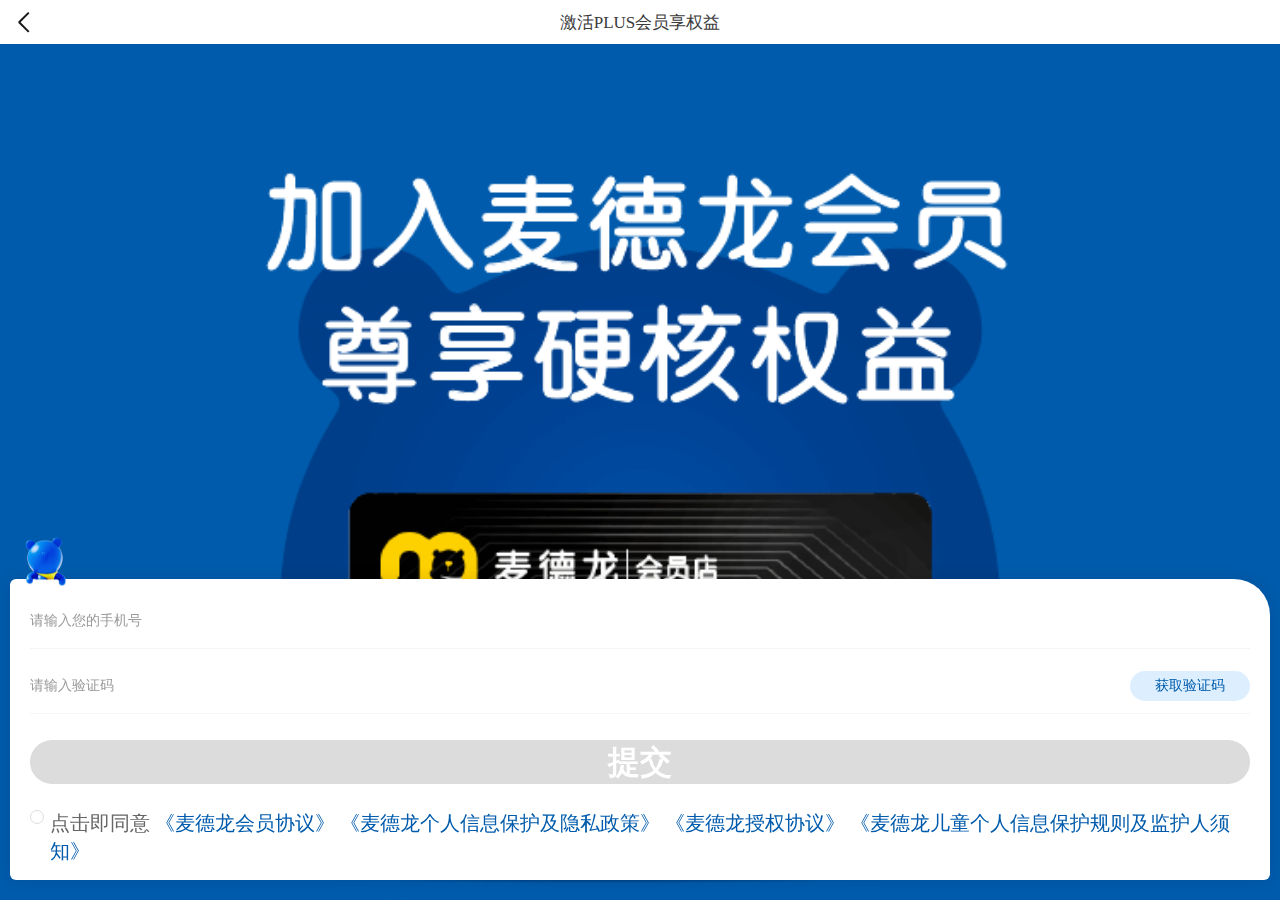
<file: BBCPlus/index.html>
<!DOCTYPE html>
<html>
	<head>
		<meta charset="utf-8">
		<meta name="viewport" content="width=device-width,viewport-fit=cover, initial-scale=1.0, maximum-scale=1.0,user-scalable=0" />
		<meta name="applicable-device" content="pc,mobile"/>
		<meta name="apple-mobile-web-app-capable" content="yes"/>
		<meta name="apple-touch-fullscreen" content="yes"/>
		<meta name="apple-mobile-web-app-status-bar-style" content="black"/>
		<meta name="format-detection" content="telephone=no"/>
		<meta http-equiv="X-UA-Compatible" content="edge">
		<meta name="x5-fullscreen" content="true">
		<meta name="full-screen" content="yes">
		<link rel="apple-touch-icon" type="image/jpg" href="images/list.png">
		<link rel="icon" type="image/jpg" href="images/list.png">
		<link rel="stylesheet" href="css/base.css" />
		<script src="js/flexible.js"></script>
        <title>BBC激活PLUS</title>
	</head>
	<body>
		<div class="container" home>
			<header></header>
			<section class="main">
				<img src="images/introduce-bg.png" />
				<div id="dialogBox"></div>
			</section>
		</div>
		
		<template id="temp">
			<div class="dialogBox">
				<section>
					<div class="line-box flex-row-justify-start">
						<div class="input">
							<input class="regInput" id="mobile" type="tel" maxlength="11" placeholder="请输入您的手机号" />
							<span></span>
						</div>
					</div>
					<div class="line-box flex-row-justify-start">
						<div class="input">
							<input class="regInput" id="sms" type="text" placeholder="请输入验证码" />
							<span></span>
						</div>
						<input class="sms-button" id="SendCode" type="button" value="获取验证码" onclick="checkSms()" />
					</div>
					<div class="line-box flex-row-justify-start">
						<button class="login-button flex-row-center" type="button" disabled id="login-button" onclick="getSubmit()">提交</button>
					</div>
				</section>
				<div class="line-bottom flex-row-justify-start">
					<div class="checkbox-group">
						<input type="checkbox" value="" id="checkbox" />
					</div>
					<div class="line-bottom-desc" agreement></div>
				</div>
			</div>
		</template>
		<div class="noteBody" id="noteBody">
			<h2 class="noteHead">
				<div class="closeNote" onclick="closeNote()">关闭</div>
			</h2>
			<div class="nodeContent" id="nodeContent"></div>
		</div>
		<script src="js/jquery-3.1.1.min.js"></script>
		<script src="js/common.js"></script>
		<script type="module">
			import { MHead, GoBack } from "./compontents/header/index.js";
			import { Loading } from "./compontents/loading/index.js";
			import { Agreement } from "./compontents/agreement/index.js";
			
			const title = "激活PLUS会员享权益";
			document.querySelector("header").innerHTML = `${MHead(title)}`;
			document.querySelector("header a").onclick = function () {
				GoBack();
			}

			const loading = function () {
				const html = document.createElement("div");
				html.innerHTML = `${Loading('#ffffff')}`;
				return html;
			};

			document.querySelector("[agreement]").innerHTML = `${Agreement()}`;
			
			window.loading = loading;
		</script>
		<script>

			document.body.addEventListener('touchmove', function (e) {
				e.preventDefault();
				e.stopPropagation();
			}, { passive: false });

			document.querySelector(".main").addEventListener('touchmove', function (e) {
				e.stopPropagation();
			}, { passive: true });

			const myTemplate = () => { 
				const template = document.querySelector("#temp");
				if (template) {
					const clone = template.content.cloneNode(true);
					const dialogBox = document.querySelector("#dialogBox");
					if (dialogBox) {
						dialogBox.appendChild(clone);
					}
					
				}
			};

			myTemplate();

			const inputLi = document.querySelectorAll(".regInput");

			let clearInput = false;

			inputLi.forEach(dom => {
				
				dom.addEventListener("focus", function () {
					this.parentElement.parentElement.classList.add("select");
					console.log(this.value)
					let value = this.value;
					if (value !== "") {
						this.nextElementSibling.style.display = 'flex';
					} else {
						this.nextElementSibling.style.display = 'none';
					}
				});

				dom.addEventListener("blur", function () {
					this.parentElement.parentElement.classList.remove("select");
					setTimeout(() => {
						if (!clearInput) {
							this.nextElementSibling.style.display = 'none';
						}
						clearInput = false;
					}, 100)
					
				});

				dom.addEventListener("input", function () {
					let value = this.value;
					let mobile = document.querySelector("#mobile").value;
					let phonereg = /^(((13[0-9]{1})|(15[0-9]{1})|(16[6]{1})|(17[0-9]{1})|(18[0-9]{1})|(19[8-9]{1}))+\d{8})$/;
					let sms = document.querySelector("#sms").value;
					
					if (mobile !== "" && sms !== "" && phonereg.test(mobile)) {
						document.querySelector("#login-button").removeAttribute("disabled");
					} else {
						document.querySelector("#login-button").setAttribute("disabled", true);
					}

					if (value !== "") {
						this.nextElementSibling.style.display = 'flex';
					} else {
						this.nextElementSibling.style.display = 'none';
					}

				});

				dom.nextElementSibling.addEventListener('click', function (event) {
					this.previousElementSibling.value = '';
					document.querySelector("#login-button").setAttribute("disabled", true);
					this.style.display = 'none';
					clearInput = true;
					event.stopPropagation();
				})
				
			});

			document.querySelector("#checkbox").addEventListener('change', function (event) {
				document.querySelector("#checkbox").classList.remove("checkFocus");
				if (Boolean(event.target.checked)) {
					this.setAttribute("checked", '');
				} else {
					this.removeAttribute("checked");
				}
			});

			const checkSms = Throttle(() => {
				let mobile = $("#mobile").val();
				let phonereg = /^(((13[0-9]{1})|(15[0-9]{1})|(16[6]{1})|(17[0-9]{1})|(18[0-9]{1})|(19[8-9]{1}))+\d{8})$/;
				
				if (mobile === ""){
					Toast('请输入您的手机号', 1000);
				} else if (!phonereg.test(mobile)){
					Toast('手机号码不正确，请重新输入', 1000);
				} else {
					sendInfo();
				}

			}, 1500);

			const getSubmit = Throttle(() => {
				const checkBtn = document.querySelector('#checkbox');
				if (checkBtn.checked) {
					waitLoading();
				} else {
					Toast('请勾选并同意协议', 1000);
					document.querySelector("#checkbox").classList.add("checkFocus");
				}
			}, 1500);

			const waitLoading = () => {
				const loginBtn = document.querySelector("#login-button");
				loginBtn.setAttribute('disabled', true);
				loginBtn.textContent = "提交中";
				loginBtn.appendChild(loading());
				loginBtn.style.backgroundColor = "rgb(0 91 172 / 70%)";
				setPost();
			};

			/**
			 *ajax请求
			*
			*/
			const setPost = () => {
				// 模拟请求延迟
				try {
					setTimeout(() => {
						$.ajax({
							url: "",
							type: "POST",
							data: {

							},
							dataType: "json",
							async: false,
							success: function() {
								waitEnd();
								Toast('提交成功', 1000);
							},
							error: function() {
								waitEnd();
								Toast('模拟请求失败', 1000);
							},
							complete: function() {
								waitEnd();
							}
						})

					}, 1000);
				} catch (error) {
					console.log(error)
				}
			};

			const waitEnd = () => {
				const loginBtn = document.querySelector("#login-button");
				loginBtn.removeAttribute("disabled");
				loginBtn.textContent = "提交";
				loginBtn.style.backgroundColor = "var(--rv-button-background-color)";
			};

			/**
			 *短信验证码
			 *
			 */
			let InterValObj; //定时器变量，控制时间
			const count = 60; //间隔函数，1秒执行
			let curCount;//当前剩余秒数
			let code = ""; //验证码
			const codeLength = 6;//验证码长度

			const sendInfo = () => {
				curCount = count;
				generateCode();
    			disableSendButton();
				InterValObj = window.setInterval(setResetTime, 1000);
			};

			const generateCode = () => {
				code = "";
				for (let i = 0; i < codeLength; i++) {
					code += parseInt(Math.random() * 9).toString();
				}
			};

			const disableSendButton = () => {
				const sendCodeButton = document.querySelector("#SendCode");
				sendCodeButton.setAttribute("disabled", true);
				sendCodeButton.value = `${curCount}秒后再获取`;
			};

			const enableSendButton = () => {
				const sendCodeButton = document.querySelector("#SendCode");
				sendCodeButton.removeAttribute("disabled");
				sendCodeButton.value = '获取验证码';
			};
			
			const setResetTime = () => {
				if (curCount === 0) {                
					clearInterval(InterValObj);
					enableSendButton();
        			code = "";
				}else {
					curCount--;
        			updateSendButtonText();
				}
			}

			const updateSendButtonText = () => {
				const sendCodeButton = document.querySelector("#SendCode");
				sendCodeButton.value = `${curCount}秒后再获取`;
			};

		</script>
		
	</body>
</html>
</file>
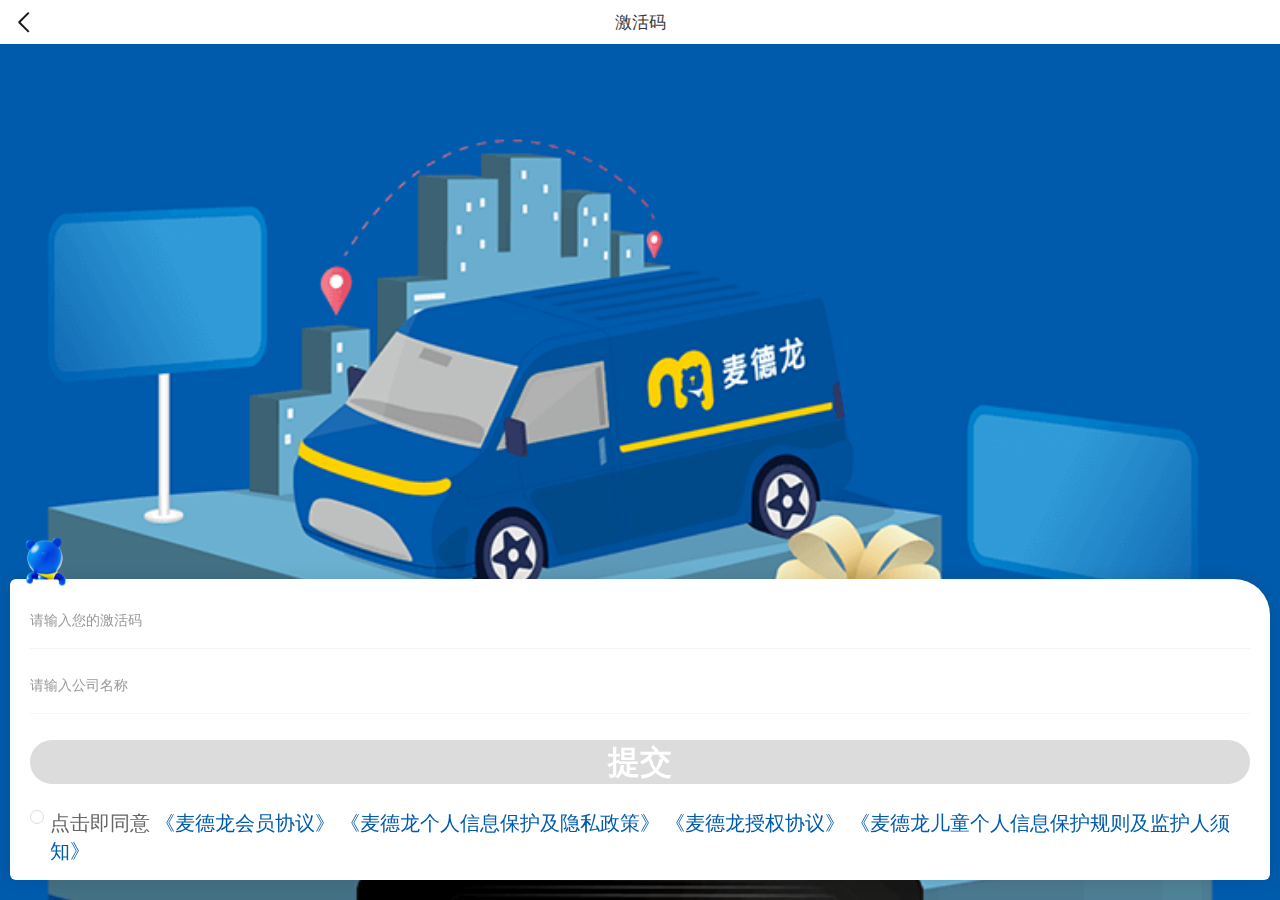
<file: BBCPlus/employee.html>
<!DOCTYPE html>
<html>
	<head>
		<meta charset="utf-8">
		<meta name="viewport" content="width=device-width,viewport-fit=cover, initial-scale=1.0, maximum-scale=1.0,user-scalable=0" />
		<meta name="applicable-device" content="pc,mobile"/>
		<meta name="apple-mobile-web-app-capable" content="yes"/>
		<meta name="apple-touch-fullscreen" content="yes"/>
		<meta name="apple-mobile-web-app-status-bar-style" content="black"/>
		<meta name="format-detection" content="telephone=no"/>
		<meta http-equiv="X-UA-Compatible" content="edge">
		<meta name="x5-fullscreen" content="true">
		<meta name="full-screen" content="yes">
		<link rel="apple-touch-icon" type="image/jpg" href="images/list.png">
		<link rel="icon" type="image/jpg" href="images/list.png">
		<link rel="stylesheet" href="css/base.css" />
		<script src="js/flexible.js"></script>
        <title>BBC激活PLUS</title>
	</head>
	<body>
		<div class="container" employee>
			<header></header>
			<section class="main">
				<img src="images/employee.png" />
				<div id="dialogBox"></div>
                <div id="companyBox"></div>
			</section>
		</div>

		<template id="temp">
			<div class="dialogBox">
                <section>
                    <div class="line-box flex-row-justify-start">
                        <div class="input">
                            <input class="regInput" id="employeeID" type="text" placeholder="请输入您的激活码" />
                            <span></span>
                        </div>
                    </div>
                    <div class="line-box flex-row-justify-start">
                        <div class="input">
                            <input class="regInput" id="companyName" type="text" placeholder="请输入公司名称" readonly />
                            <span></span>
                        </div>
                    </div>
                    <div class="line-box flex-row-justify-start">
                        <button class="login-button flex-row-center" type="button" disabled id="login-button" onclick="getSubmit()">提交</button>
                    </div>
                </section>
                <div class="line-bottom flex-row-justify-start">
					<div class="checkbox-group">
						<input type="checkbox" value="" id="checkbox" />
					</div>
					<div class="line-bottom-desc" agreement></div>
				</div>
			</div>

            <div class="articleBox" id="articleBox">
                <div class="close" id="articleClose" onclick="articleClose()"></div>
                <div class="warp">
                    <div class="input-box">
                        <input type="text" placeholder="请输入公司名称" id="search" />
                        <div class="search-btn" id="search-btn">搜索</div>
                    </div>
                    <div class="listbox">
                        <!-- <div class="li"></div> -->
                    </div>
                </div>
            </div>

		</template>
        <div class="noteBody" id="noteBody">
            <h2 class="noteHead">
                <div class="closeNote" onclick="closeNote()">关闭</div>
            </h2>
            <div class="nodeContent" id="nodeContent"></div>
        </div>
		<script src="js/jquery-3.1.1.min.js"></script>
		<script src="js/common.js"></script>
		<script type="module">
			import { MHead, GoBack } from "./compontents/header/index.js";
			import { Loading } from "./compontents/loading/index.js";
			import { Agreement } from "./compontents/agreement/index.js";
			
			const title = "激活码";
			document.querySelector("header").innerHTML = `${MHead(title)}`;
			document.querySelector("header a").onclick = function () {
				GoBack();
			}

			const loading = function () {
				const html = document.createElement("div");
				html.innerHTML = `${Loading('#ffffff')}`;
				return html;
			};

            document.querySelector("[agreement]").innerHTML = `${Agreement()}`;
            
			window.loading = loading;
            
		</script>
		<script>

			document.body.addEventListener('touchmove', function (e) {
				e.preventDefault();
				e.stopPropagation();
			}, { passive: false });

			const myTemplate = () => { 
                
				const template = document.querySelector("#temp");
				if (template) {
					const clone = template.content.cloneNode(true);
					const dialogBox = document.querySelector("#dialogBox");
					if (dialogBox) {
						dialogBox.appendChild(clone);
                        document.querySelector("#articleBox .listbox").addEventListener('touchmove', function (e) {
                            e.stopPropagation();
                        }, { passive: true });

                        // 静态页面示例
                        const companyData = () => {
                            for (let i = 1; i < 30; i++) {
                                const divElement = document.createElement("div");
                                divElement.className = "li";
                                divElement.textContent = `公司名称${i}`;
                                document.querySelector("#articleBox .listbox").appendChild(divElement);
                                divElement.addEventListener("click", function(e) {
                                    articleClose();
                                    document.querySelector("#companyName").value = e.target.innerText;

                                    let employeeID = document.querySelector("#employeeID").value;
					                let companyName = document.querySelector("#companyName").value;
                                    if (employeeID !== "" && companyName !== "") {
                                        document.querySelector("#login-button").removeAttribute("disabled");
                                    } else {
                                        document.querySelector("#login-button").setAttribute("disabled", true);
                                    }
                                });
                            }
                        };

                        // 无公司名称展示
                        (() => {
                            const noneElement = document.createElement("div");
                            const imgElement = document.createElement("img");
                            const spanElement = document.createElement("span");
                            noneElement.className = "cli";
                            noneElement.appendChild(imgElement);
                            noneElement.appendChild(spanElement);
                            spanElement.textContent = `空空如也`;
                            spanElement.style.color = '#999999';
                            imgElement.src = 'images/bear.png';
                            imgElement.style.width = '50px';
                            imgElement.style.marginBottom = '10px';
                            document.querySelector("#articleBox .listbox").appendChild(noneElement);
                        })()

                        document.querySelector("#search-btn").addEventListener('click', function () {
                            companyData();
                            let cli = document.querySelector("#articleBox .listbox .cli");
                            if (cli) {
                                document.querySelector("#articleBox .listbox").removeChild(cli);
                            }
                        })

					}
                    
				}
			};

			myTemplate();

            document.querySelector("#companyName").addEventListener('click', function () {
                document.querySelector("#articleBox").classList.add("select");
            });

            const articleClose = () => {
                document.querySelector("#articleBox").classList.remove('select');
            };

			const inputLi = document.querySelectorAll(".regInput");

			let clearInput = false;

			inputLi.forEach(dom => {
				
				dom.addEventListener("focus", function () {
					this.parentElement.parentElement.classList.add("select");
					let value = this.value;
					if (value !== "") {
						this.nextElementSibling.style.display = 'flex';
					} else {
						this.nextElementSibling.style.display = 'none';
					}
				});

				dom.addEventListener("blur", function () {
					this.parentElement.parentElement.classList.remove("select");
					setTimeout(() => {
						if (!clearInput) {
							this.nextElementSibling.style.display = 'none';
						}
						clearInput = false;
					}, 100)
					
				});

				dom.addEventListener("input", function () {
					let value = this.value;
					let employeeID = document.querySelector("#employeeID").value;
					let companyName = document.querySelector("#companyName").value;
					
					if (employeeID !== "" && companyName !== "") {
						document.querySelector("#login-button").removeAttribute("disabled");
					} else {
						document.querySelector("#login-button").setAttribute("disabled", true);
					}

					if (value !== "") {
						this.nextElementSibling.style.display = 'flex';
					} else {
						this.nextElementSibling.style.display = 'none';
					}

				});

				dom.nextElementSibling.addEventListener('click', function (event) {
					this.previousElementSibling.value = '';
                    document.querySelector("#login-button").setAttribute("disabled", true);
					this.style.display = 'none';
					clearInput = true;
					event.stopPropagation();
				})
				
			});

            document.querySelector("#checkbox").addEventListener('change', function (event) {
				document.querySelector("#checkbox").classList.remove("checkFocus");
				if (Boolean(event.target.checked)) {
					this.setAttribute("checked", '');
				} else {
					this.removeAttribute("checked");
				}
			});

			const getSubmit = Throttle(() => {
                const employeeID = document.querySelector('#employeeID').value;
                const employeeReg = /^[a-zA-Z0-9]{1,8}$/;
                const checkBtn = document.querySelector('#checkbox');
                if (!employeeReg.test(employeeID)) {
                    Toast('请输入正确格式的激活码', 1000);
                }  else if (!checkBtn.checked) {
                    Toast('请勾选并同意协议', 1000);
					document.querySelector("#checkbox").classList.add("checkFocus");
				} else {
					waitLoading();
				}
			}, 1500);

			const waitLoading = () => {
				const loginBtn = document.querySelector("#login-button");
				loginBtn.setAttribute('disabled', true);
				loginBtn.textContent = "提交中";
				loginBtn.appendChild(loading());
				loginBtn.style.backgroundColor = "rgb(0 91 172 / 70%)";
				setPost();
			};

			/**
			 *ajax请求
			*
			*/
			const setPost = () => {
				// 模拟请求延迟
				try {
					setTimeout(() => {
						$.ajax({
							url: "",
							type: "POST",
							data: {

							},
							dataType: "json",
							async: false,
							success: function() {
								waitEnd();
								Toast('提交成功', 1000);
							},
							error: function() {
								waitEnd();
								Toast('模拟请求失败', 1000);
							},
							complete: function() {
								waitEnd();
							}
						})

					}, 1000);
				} catch (error) {
					console.log(error)
				}
			};

			const waitEnd = () => {
				const loginBtn = document.querySelector("#login-button");
				loginBtn.removeAttribute("disabled");
				loginBtn.textContent = "提交";
				loginBtn.style.backgroundColor = "var(--rv-button-background-color)";
			};

		</script>
		
	</body>
</html>
</file>
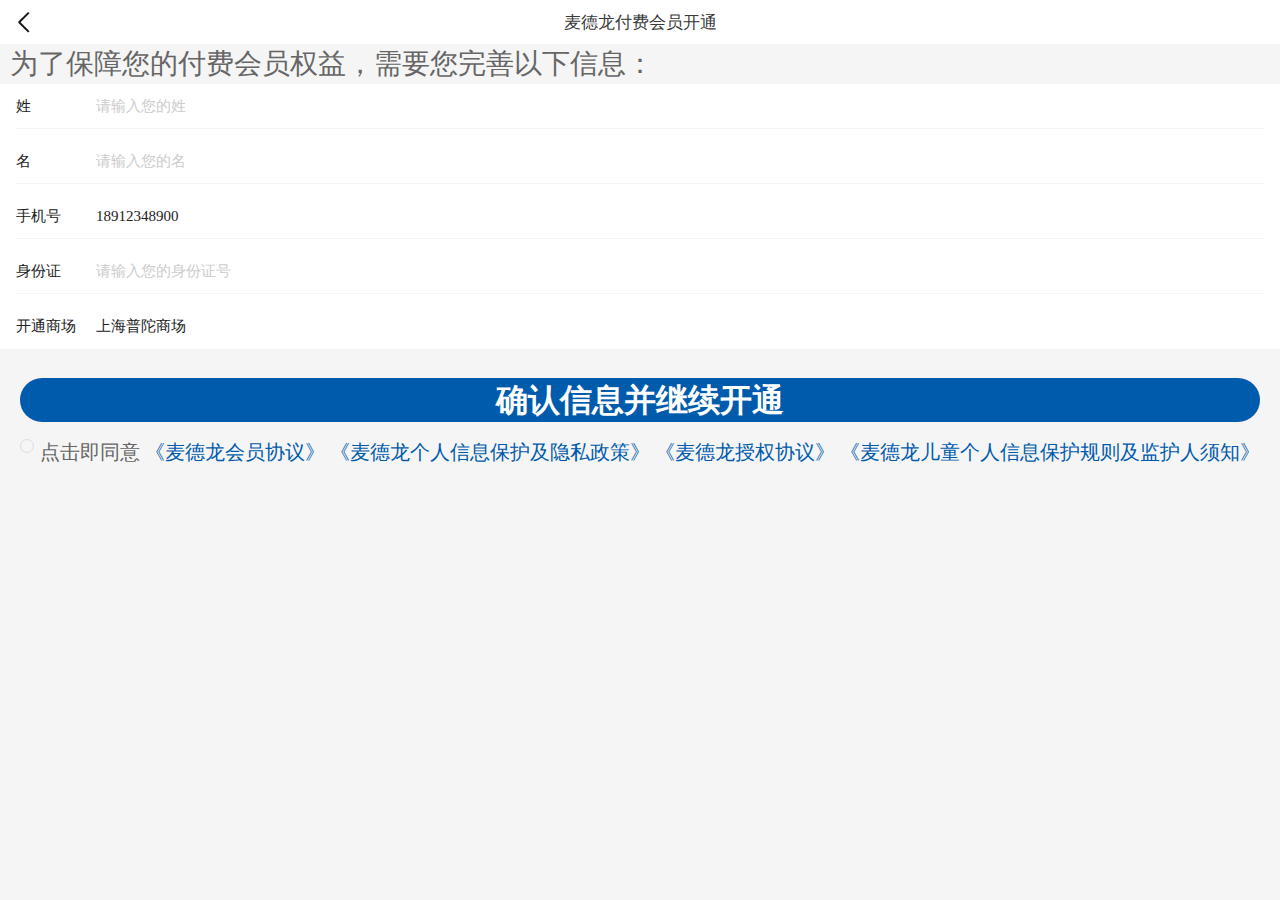
<file: BBCPlus/membership.html>
<!DOCTYPE html>
<html>
	<head>
		<meta charset="utf-8">
		<meta name="viewport" content="width=device-width,viewport-fit=cover, initial-scale=1.0, maximum-scale=1.0,user-scalable=0" />
		<meta name="applicable-device" content="pc,mobile"/>
		<meta name="apple-mobile-web-app-capable" content="yes"/>
		<meta name="apple-touch-fullscreen" content="yes"/>
		<meta name="apple-mobile-web-app-status-bar-style" content="black"/>
		<meta name="format-detection" content="telephone=no"/>
		<meta http-equiv="X-UA-Compatible" content="edge">
		<meta name="x5-fullscreen" content="true">
		<meta name="full-screen" content="yes">
		<link rel="apple-touch-icon" type="image/jpg" href="images/list.png">
		<link rel="icon" type="image/jpg" href="images/list.png">
		<link rel="stylesheet" href="css/base.css" />
		<script src="js/flexible.js"></script>
        <title>BBC激活PLUS</title>
	</head>
	<body>
		<div class="container" membership>
			<header></header>
			<section class="main">
				<div class="tips-txt">为了保障您的付费会员权益，需要您完善以下信息：</div>
				<div id="dialogBox"></div>
			</section>
		</div>

		<template id="temp">
			<div class="dialogBox">
				<section>
					<div class="line-box flex-row-justify-start">
						<div class="input">
							<b>姓</b>
							<input class="regInput" id="lastName" type="text" placeholder="请输入您的姓" />
							<span></span>
						</div>
					</div>
					<div class="line-box flex-row-justify-start">
						<div class="input">
							<b>名</b>
							<input class="regInput" id="firstName" type="text" placeholder="请输入您的名" />
							<span></span>
						</div>
					</div>
					<div class="line-box flex-row-justify-start">
						<div class="input">
							<b>手机号</b>
							<input class="regInput" id="mobile" type="tel" value="18912348900" maxlength="11" placeholder="请输入您的手机号" readonly />
							<span></span>
						</div>
					</div>
					<div class="line-box flex-row-justify-start">
						<div class="input">
							<b>身份证</b>
							<input class="regInput" id="identityCard" type="text" maxlength="18" placeholder="请输入您的身份证号" />
							<span></span>
						</div>
					</div>
					<div class="line-box flex-row-justify-start">
						<div class="input">
							<b>开通商场</b>
							<input class="regInput" id="mobile" type="text" value="上海普陀商场" maxlength="11" placeholder="请选择开通商场" readonly />
							<span></span>
						</div>
					</div>
				</section>
				<div class="line-btn flex-row-justify-start">
					<button class="login-button flex-row-center" type="button" id="login-button" onclick="getSubmit()">确认信息并继续开通</button>
				</div>
				<div class="line-bottom flex-row-justify-start">
					<div class="checkbox-group">
						<input type="checkbox" value="" id="checkbox" />
					</div>
					<div class="line-bottom-desc" agreement></div>
				</div>
			</div>
		</template>
		<div class="noteBody" id="noteBody">
			<h2 class="noteHead">
				<div class="closeNote" onclick="closeNote()">关闭</div>
			</h2>
			<div class="nodeContent" id="nodeContent"></div>
		</div>
		<script src="js/jquery-3.1.1.min.js"></script>
		<script src="js/mobile-keyboard.min.js"></script>
		<script src="js/common.js"></script>
		<script type="module">
			import { MHead, GoBack } from "./compontents/header/index.js";
			import { Loading } from "./compontents/loading/index.js";
			import { Agreement } from "./compontents/agreement/index.js";
			
			const title = "麦德龙付费会员开通";
			document.querySelector("header").innerHTML = `${MHead(title)}`;
			document.querySelector("header a").onclick = function () {
				GoBack();
			}

			const loading = function () {
				const html = document.createElement("div");
				html.innerHTML = `${Loading('#ffffff')}`;
				return html;
			};
			
			document.querySelector("[agreement]").innerHTML = `${Agreement()}`;

			window.loading = loading;
		</script>
		<script>
   	
			document.body.addEventListener('touchmove', function (e) {
				e.preventDefault();
				e.stopPropagation();
			}, { passive: false });

			const myTemplate = () => { 
				const template = document.querySelector("#temp");
				if (template) {
					const clone = template.content.cloneNode(true);
					const dialogBox = document.querySelector("#dialogBox");
					if (dialogBox) {
						dialogBox.appendChild(clone);
					}
				}
			};

			myTemplate();

			const inputLi = document.querySelectorAll(".regInput:not([readonly])");

			let clearInput = false;

			inputLi.forEach(dom => {
				
				dom.addEventListener("focus", function () {
					this.parentElement.parentElement.classList.add("select");
					let value = this.value;
					if (value !== "") {
						this.nextElementSibling.style.display = 'flex';
					} else {
						this.nextElementSibling.style.display = 'none';
					}
				});

				dom.addEventListener("blur", function () {
					this.parentElement.parentElement.classList.remove("select");
					setTimeout(() => {
						if (!clearInput) {
							this.nextElementSibling.style.display = 'none';
						}
						clearInput = false;
					}, 100)
					
				});

				dom.addEventListener("input", function () {
					let value = this.value;
					if (value !== "") {
						this.nextElementSibling.style.display = 'flex';
					} else {
						this.nextElementSibling.style.display = 'none';
					}

				});

				dom.nextElementSibling.addEventListener('click', function (event) {
					this.previousElementSibling.value = '';
					this.style.display = 'none';
					clearInput = true;
					event.stopPropagation();
				})
				
			});

			document.querySelector("#checkbox").addEventListener('change', function (event) {
				document.querySelector("#checkbox").classList.remove("checkFocus");
				if (Boolean(event.target.checked)) {
					this.setAttribute("checked", '');
				} else {
					this.removeAttribute("checked");
				}
			});

			const idcardDom = document.querySelector("#identityCard");

			idcardDom.addEventListener('click', function () {
				$("#identityCard").mobileKeyboard({type: 2});
			});

			const getSubmit = Throttle(() => {
				let lastName = document.querySelector("#lastName").value;
				let firstName = document.querySelector("#firstName").value;
				let identityCard = document.querySelector("#identityCard").value;
				let idreg = /^[1-9][0-9]{5}(19|20)[0-9]{2}((01|03|05|07|08|10|12)(0[1-9]|[1-2][0-9]|3[0-1])|(04|06|09|11)(0[1-9]|[1-2][0-9]|30)|02(0[1-9]|[1-2][0-9]))[0-9]{3}([0-9]|x|X)$/;
				const checkBtn = document.querySelector('#checkbox');

				if (lastName === "") {
					Toast('姓不能为空，请填写', 1000);
					document.querySelector("#lastName").focus();
				} else if (firstName === "") {
					Toast('名不能为空，请填写', 1000);
					document.querySelector("#firstName").focus();
				} else if (identityCard === "") {
					Toast('身份证不能为空，请填写', 1000);
					document.querySelector("#identityCard").focus();
				} else if (!idreg.test(identityCard)) {
					Toast('身份证号不正确，请重新填写', 1000);
					document.querySelector("#identityCard").focus();
				} else if (checkBtn.checked === false) {
					Toast('请勾选并同意协议', 1000);
					document.querySelector("#checkbox").classList.add("checkFocus");
				} else {
					waitLoading();
				}
			}, 1500);

			const waitLoading = () => {
				const loginBtn = document.querySelector("#login-button");
				loginBtn.setAttribute('disabled', true);
				loginBtn.textContent = "确认信息并继续开通";
				loginBtn.appendChild(loading());
				loginBtn.style.backgroundColor = "rgb(0 91 172 / 70%)";
				setPost();
			};

			/**
			 *ajax请求
			*
			*/
			const setPost = () => {
				// 模拟请求延迟
				try {		

					setTimeout(() => {
						$.ajax({
							url: "",
							type: "POST",
							data: {

							},
							dataType: "json",
							async: false,
							success: function() {
								waitEnd();
								Toast('提交成功', 1000);
							},
							error: function() {
								waitEnd();
								Toast('模拟请求失败', 1000);
							},
							complete: function() {
								waitEnd();
							}
						})
					}, 1000);

				} catch (error) {
					console.log(error)
				}
			};

			const waitEnd = () => {
				const loginBtn = document.querySelector("#login-button");
				loginBtn.removeAttribute("disabled");
				loginBtn.textContent = "确认信息并继续开通";
				loginBtn.style.backgroundColor = "var(--rv-button-background-color)";
			};

		</script>
		
	</body>
</html>
</file>
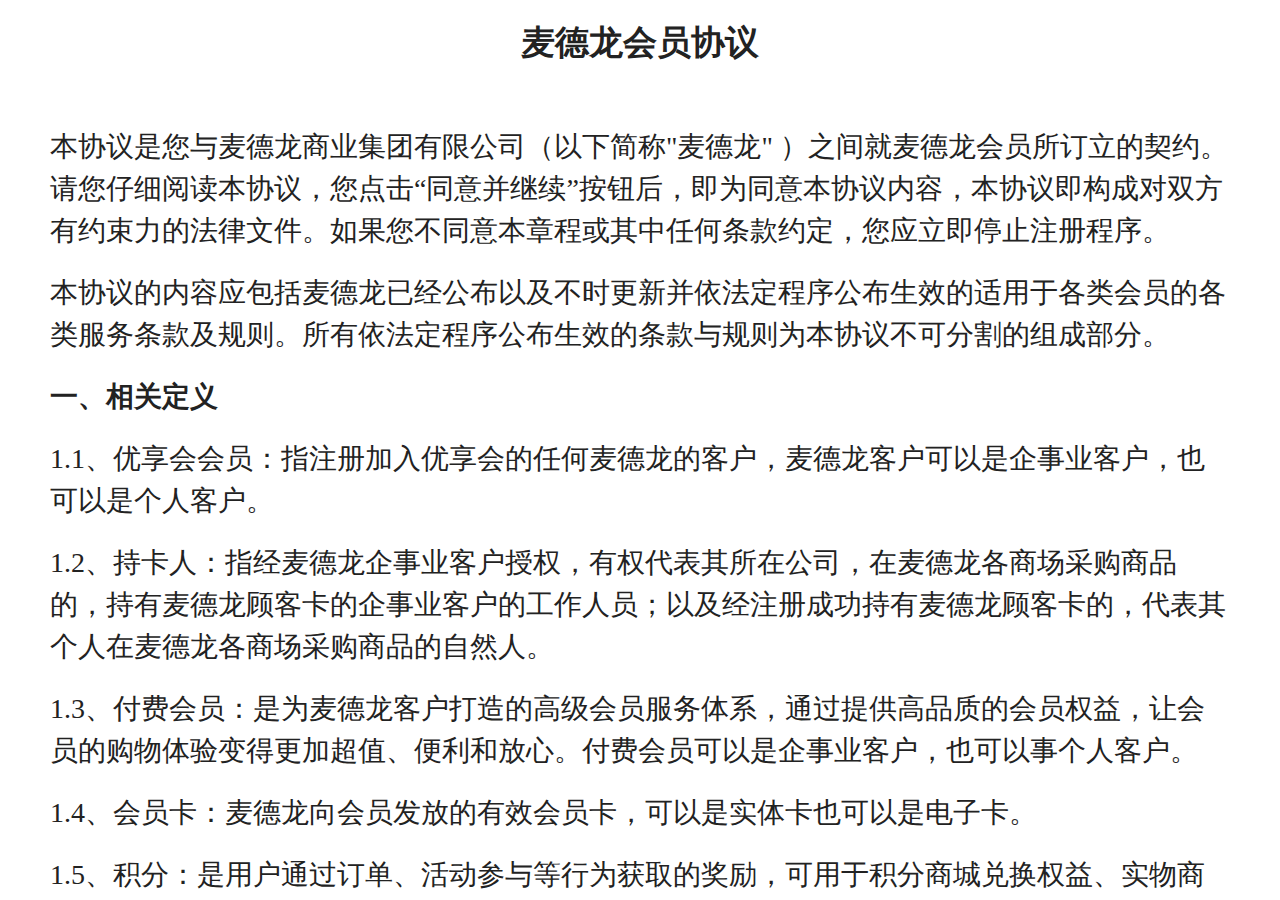
<file: BBCPlus/privacyPolicy1.html>
<!DOCTYPE html>
<html>

<head>
	<meta charset="utf-8">
	<meta name="viewport"
		content="width=device-width,viewport-fit=cover, initial-scale=1.0, maximum-scale=1.0,user-scalable=0" />
	<meta name="applicable-device" content="pc,mobile" />
	<meta name="apple-mobile-web-app-capable" content="yes" />
	<meta name="apple-touch-fullscreen" content="yes" />
	<meta name="apple-mobile-web-app-status-bar-style" content="black" />
	<meta name="format-detection" content="telephone=no" />
	<meta http-equiv="X-UA-Compatible" content="edge">
	<meta name="x5-fullscreen" content="true">
	<meta name="full-screen" content="yes">
	<link rel="apple-touch-icon" type="image/jpg" href="images/list.png">
	<link rel="icon" type="image/jpg" href="images/list.png">
	<link rel="stylesheet" href="css/base.css" />
	<script src="js/flexible.js"></script>
	<title>BBC激活PLUS</title>
</head>

<body>
	<div class="container" privacyPolicy>
		<div class="privacyPolicy">
			<h2>麦德龙会员协议</h2>
			<dl>
				<dd>
					<p>本协议是您与麦德龙商业集团有限公司（以下简称"麦德龙" ）之间就麦德龙会员所订立的契约。请您仔细阅读本协议，您点击“同意并继续”按钮后，即为同意本协议内容，本协议即构成对双方有约束力的法律文件。如果您不同意本章程或其中任何条款约定，您应立即停止注册程序。</p>
					<p>本协议的内容应包括麦德龙已经公布以及不时更新并依法定程序公布生效的适用于各类会员的各类服务条款及规则。所有依法定程序公布生效的条款与规则为本协议不可分割的组成部分。</p>
				</dd>
				<dt>
					<span>一、相关定义</span>
				</dt>
				<dd>
					<p>1.1、优享会会员：指注册加入优享会的任何麦德龙的客户，麦德龙客户可以是企事业客户，也可以是个人客户。</p>
					<p>1.2、持卡人：指经麦德龙企事业客户授权，有权代表其所在公司，在麦德龙各商场采购商品的，持有麦德龙顾客卡的企事业客户的工作人员；以及经注册成功持有麦德龙顾客卡的，代表其个人在麦德龙各商场采购商品的自然人。</p>
					<p>1.3、付费会员：是为麦德龙客户打造的高级会员服务体系，通过提供高品质的会员权益，让会员的购物体验变得更加超值、便利和放心。付费会员可以是企事业客户，也可以事个人客户。</p>
					<p>1.4、会员卡：麦德龙向会员发放的有效会员卡，可以是实体卡也可以是电子卡。</p>
					<p>1.5、积分：是用户通过订单、活动参与等行为获取的奖励，可用于积分商城兑换权益、实物商品及优惠券等，不具备现金及交易价值。</p>
				</dd>
				<dt>
					<span>二、服务条款的确认和接纳</span>
				</dt>
				<dd>
					<p>2.1、平台所提供的会员及付费会员的所有权和运作权等任何财产权益（包括相关的知识产权相关权益），皆归麦德龙所有。</p>
					<p>2.2、您同意本协议后，即确认自己接受本协议全部条款，且同意按本协议内容履行。</p>
					<p>2.3、如果您在18周岁以下，您只能在父母或监护人的监护参与下方能参与体验服务。</p>
					<p>2.4、麦德龙保留在中华人民共和国大陆地区法律允许的范围内自行决定停止或拒绝服务、改变服务内容、关闭用户账户、清除或编辑相关内容等相关权利。</p>
					<p>2.5、付费会员开通后，您在已开通的服务期内的任何时候单方取消服务或单方终止资格的，需要向客服提出申请，经客服审核后可按实际未使用时长以及麦德龙开卡礼包、优惠券的使用情况进行退款。计算规则：未使用时长退费金额=会籍费用按照199元均份12个月*未使用权益的月份；在此剩余金额的基础上，再扣减已使用的麦德龙开卡礼包和优惠券的价值，最终剩余金额即为退费金额。</p>
					<p>2.6、若会员卡丢失，则该会员必须通过拨打客服电话【4001-518-518】告知麦德龙。在损失报告前，麦德龙不承担因不当使用会员卡而产生的任何损失。冻结和注销旧的会员卡失效并经麦德龙适当验证后，经会员要求，将向其发放新的会员卡。</p>
				</dd>
				<dt>
					<span>三、会员资格的获取</span>
				</dt>
				<dd>
					<p>3.1、您可直接通过先注册成为优享会会员，支付付费会员费取得付费会员身份；亦或直接注册成为付费会员。</p>
					<p>3.2、注册会员自愿注册的，向所有麦德龙卡持卡人开放注册。麦德龙保留拒绝申请的权利（若现有麦德龙卡处于异常状态，可咨询会籍中心，依据具体情况处理）。</p>
					<p>3.3、优享会会员自注册起终身免费，付费会员资格有效期为：自购买日起一年（365天）内有效。若会员资格到期，您可再行支付会员费而进行续费，每次可续费一年。最多可享有三年付费会员资格。即：当您操作年度续费时，如剩余付费会员有效期超过2年的，无法进行付费会员的续期。麦德龙有权单方决定调整会员费。</p>
				</dd>
				<dt>
					<span>四、会员权益</span>
				</dt>
				<dd>
					<p>4.1、您可通过登录“麦德龙会员俱乐部”微信小程序或“麦德龙” APP公布的信息为准查看属于您的会员权益。为更好的向您提供服务，麦德龙有权基于自身业务发展需要调整全部或部分会员权益。麦德龙就前述权益调整将在前述麦德龙小程序和麦德龙APP相应页面进行通知或公告，您可以通过此等官方渠道查询最新的会员权益内容。</p>
					<p>4.2、您所获得会员权益和退费政策可能会因外部合作平台/渠道不一致，如有疑问可联系客服了解详情。</p>
				</dd>
				<dt>
					<span>五、注意事项</span>
				</dt>
				<dd>
					<p>5.1、提交申请开通优享会及付费会员功能时，您同意并提交本人入会所需的个人资料（包含姓名、手机号码、身份证号码、电子邮件地址等），并保证其提供资料的真实、准确、完整、合法有效，该等资料如有变动的，应及时通知麦德龙以更新其注册资料。如果您提供的注册资料不合法、不真实、不准确或不详尽，您应承担因此引起的法律责任及后果，并且麦德龙保留终止您参与相关活动甚至您的会员资格的权利。</p>
					<p>5.2、您已同意此协议，应合理使用会员权益，除享受自身的会员利益外，不得利用会员权益非法获利，不得以任何形式转借、出让或售卖会员权益。如因您的不当行为致麦德龙合理怀疑的或认定的，麦德龙有权暂停或终止您参与相关活动的权益，此外，您需承担因此引起的相应法律责任及后果。</p>
					<p>5.3、您已同意，麦德龙拥有通过微信、短信或电话等形式，向您发送相关活动信息等必要信息的权利。</p>
					<p>5.4、您已同意，同一麦德龙用户只能升级至多一个个人付费会员，该升级后的付费会员卡后续续展不受次数限制。 同一用户的认定标准：同一麦德龙会员卡，同一手机号，同一支付账户，同一提货商场，或其他合理显示同一用户的情况均视为同一用户。</p>
					<p>5.5、您已同意，为避免发生某些会员潜在滥用麦德龙会员保障和商品保障政策，以及保护其他付费会员的合法权益。在您成功办理付费会员退费后麦德龙有权对非正常多次升级付费的账户进行风控处理。</p>
				</dd>
				<dt>
					<span>六、协议更新及优享会会员及付费会员关注义务</span>
				</dt>
				<dd>
					<p>根据国家法律法规变化及运营需要，麦德龙有权以在“麦德龙会员俱乐部”微信小程序和“麦德龙”APP上发布公告的方式，不定期地修改本协议及／或相关服务规则。修改后的协议或规则，一经麦德龙公告即生效，并代替原来的协议。您应及时关注不时发布的各项服务规则及本协议的变更。若不同意相关规则及条款修改的，应及时向麦德龙提出终止协议。如用户继续使用麦德龙提供的服务的，即视为同意更新后的协议。麦德龙建议您在使用之前阅读本协议及之后的任何相关公告。</p>
				</dd>
				<dt>
					<span>七、法律管辖和适用</span>
				</dt>
				<dd>
					<p>本协议的订立、执行和解释及争议的解决均应适用在中华人民共和国大陆地区适用之有效法律（不包括其冲突 法规则）。如发生本协议与适用之法律相抵触时，则这些条款将完全按法律规定重新解释,而其它有效条款继续有效。如就本协议内容或其执行发生任何争议，双方应尽力友好协商解决；协商不成时，任何一方均应向麦德龙总部所在地的上海普陀区人民法院提起诉讼解决。</p>
				</dd>
				<dt>
					<span>八、其他</span>
				</dt>
				<dd>
					<p>8.1、如因不可抗力或其它麦德龙无法控制的原因使付费会员服务无法及时提供或无法按本协议进行的，双方应合理配合地处理善后事宜。</p>
					<p>8.2、付费会员除遵守此会员协议外，还需要遵照《积分规则》和《附属卡协议》。8.2、付费会员除遵守此会员协议外，还需要遵照《积分规则》和《附属卡协议》。</p>
				</dd>
			</dl>
		</div>
	</div>	
</body>

</html>
</file>
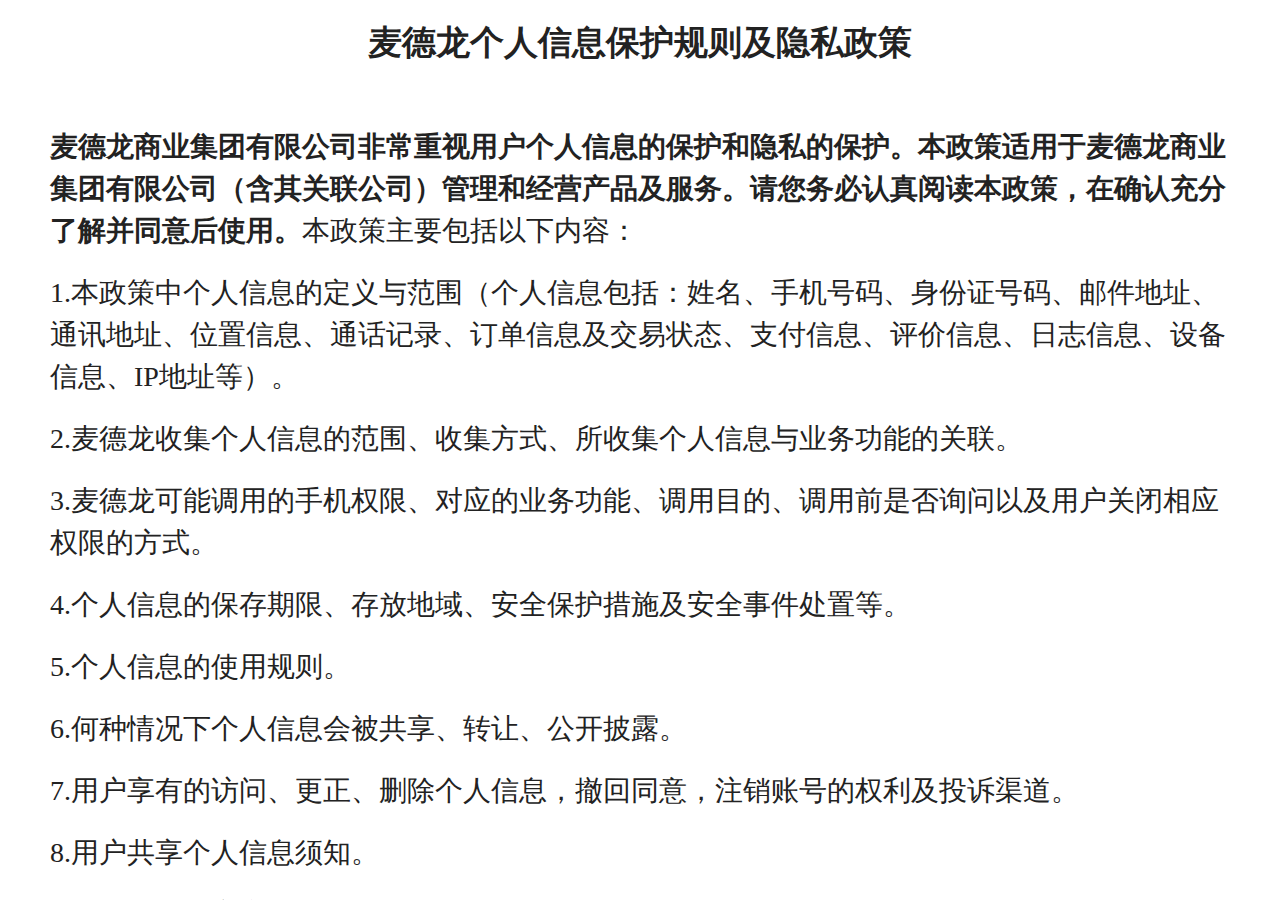
<file: BBCPlus/privacyPolicy2.html>
<!DOCTYPE html>
<html>

<head>
	<meta charset="utf-8">
	<meta name="viewport"
		content="width=device-width,viewport-fit=cover, initial-scale=1.0, maximum-scale=1.0,user-scalable=0" />
	<meta name="applicable-device" content="pc,mobile" />
	<meta name="apple-mobile-web-app-capable" content="yes" />
	<meta name="apple-touch-fullscreen" content="yes" />
	<meta name="apple-mobile-web-app-status-bar-style" content="black" />
	<meta name="format-detection" content="telephone=no" />
	<meta http-equiv="X-UA-Compatible" content="edge">
	<meta name="x5-fullscreen" content="true">
	<meta name="full-screen" content="yes">
	<link rel="apple-touch-icon" type="image/jpg" href="images/list.png">
	<link rel="icon" type="image/jpg" href="images/list.png">
	<link rel="stylesheet" href="css/base.css" />
	<script src="js/flexible.js"></script>
	<title>BBC激活PLUS</title>
</head>

<body>
	<div class="container" privacyPolicy>
		<div class="privacyPolicy">
			<h2>麦德龙个人信息保护规则及隐私政策</h2>
			<dl>
				<dd>
					<p><span>麦德龙商业集团有限公司非常重视用户个人信息的保护和隐私的保护。本政策适用于麦德龙商业集团有限公司（含其关联公司）管理和经营产品及服务。请您务必认真阅读本政策，在确认充分了解并同意后使用。</span>本政策主要包括以下内容：</p>
					<p>1.本政策中个人信息的定义与范围（个人信息包括：姓名、手机号码、身份证号码、邮件地址、通讯地址、位置信息、通话记录、订单信息及交易状态、支付信息、评价信息、日志信息、设备信息、IP地址等）。</p>
					<p>2.麦德龙收集个人信息的范围、收集方式、所收集个人信息与业务功能的关联。</p>
					<p>3.麦德龙可能调用的手机权限、对应的业务功能、调用目的、调用前是否询问以及用户关闭相应权限的方式。</p>
					<p>4.个人信息的保存期限、存放地域、安全保护措施及安全事件处置等。</p>
					<p>5.个人信息的使用规则。</p>
					<p>6.何种情况下个人信息会被共享、转让、公开披露。</p>
					<p>7.用户享有的访问、更正、删除个人信息，撤回同意，注销账号的权利及投诉渠道。</p>
					<p>8.用户共享个人信息须知。</p>
				</dd>
				<dt>
					<span>1.个人信息的定义与范围</span>
				</dt>
				<dd>
					<p>1.1 个人信息，是指以电子或者其他方式记录的能够单独或者与其他信息结合识别自然人个人身份的各种信息，在本政策中，个人信息包括：姓名、手机号码、身份证号码、邮件地址、通讯地址、位置信息、通话记录、订单信息及交易状态、支付信息、评价信息、日志信息、设备信息、IP地址等。</p>
					<p>1.2 个人敏感信息，是指一旦泄露、非法提供或滥用可能危害人身和财产安全，极易导致个人名誉、身心健康受到损害或歧视性待遇等的个人信息，在本政策中包括：手机号码、身份证或其他身份证明、位置信息、支付信息。</p>
					<p>1.3 匿名化处理后的信息，即通过对个人信息的技术处理，使得个人信息主体无法被识别，且处理后不能被复原的信息，匿名化处理后的信息不属于个人信息。</p>
					<p>1.4 其他无法识别特定自然人身份或者反映特定自然人活动情况的信息不属于个人信息。</p>
				</dd>
				<dt>
					<span>2.个人信息的收集</span>
				</dt>
				<dd>
					<p>2.1 我们将详细向您说明业务功能所收集的个人信息以及收集方法、目的，拒绝提供的影响等。业务功能具体包括：</p>
					<p>2.1.1 核心业务功能，包括注册并完善资料，订单发布，交易支付。</p>
					<p>2.1.2 附加业务功能，包括用户评价，客服服务及运营活动。</p>
					<p>2.2 您使用麦德龙服务前，需要在麦德龙注册并完善个人资料。我们会收集您的以下信息：</p>
					<p>2.2.1 您需要向我们提供您的手机号码，我们以此识别您在麦德龙的网络身份，并为您提供麦德龙服务。如果您拒绝提供手机号码，麦德龙将无法为您提供服务。</p>
					<p>2.2.2 我们收集上述信息，是基于法律法规要求以及保护用户人身财产安全之需要。</p>
					<p>2.3 您使用麦德龙相关服务时，我们会收集您的以下信息：</p>
					<p>2.3.1 位置信息，以便您不需要手动输入地理坐标即可获得相关的服务。在您首次使用麦德龙会员服务前，我们会提示您选择是否允许麦德龙获取以及何种情况下可以获取您的位置信息。在您使用麦德龙的过程中，您可以随时通过您的设备设置功能，选择是否允许麦德龙获取以及何种情况下可以获取您的位置信息。获得您的允许后，我们会通过IP地址、GPS以及能够提供相关信息的其他传感器（如会为麦德龙提供附近设备、Wi-Fi接入点和基站信息）来获取您的位置信息。如果您拒绝麦德龙获取位置信息，您将需要手动定位您的位置。</p>
					<p>2.3.2 订单信息，我们将通过记录用户行为收集您的发单地址、送达地、行踪轨迹、时长信息。我们收集上述信息，是基于法律法规要求以及保护您的人身财产安全、依照规则处理用户纠纷之需要。</p>
					<p>2.3.3 订单信息及交易状态。我们将记录您的订单信息及交易状态。我们收集上述信息是基于法律法规要求以及保护您的人身财产安全、依照规则处理用户纠纷之需要。</p>
					<p>2.4 您在麦德龙进行交易支付时，如果您使用第三方支付功能，麦德龙除获取您的支付工具及订单支付状态外，不会获取其他个人信息。我们收集上述信息以核实订单支付费用，维护交易秩序，并按照规则处理用户纠纷。</p>
					<p>2.5 当您与麦德龙客服团队联系时，我们会以通话录音及人工录入的方式记录您的通话信息、您提出的意见或建议、您提供的姓名、联系方式，以便我们处理纠纷、解决问题或向您反馈结果。如果您拒绝我们收集此类信息，会导致您无法拨打我们的客服电话或客服团队无法将处理结果反馈到您，但不影响您使用麦德龙核心业务功能。</p>
					<p>2.6 为开展数据分析和更好改善麦德龙服务，我们会收集您的日志信息，包括检索内容、IP地址、设备信息（包括设备型号、设备识别码、操作系统、分辨率、电信运营商）、位置信息、订单信息，作出特征模型并进行用户画像，以为您提供更加个性化、便捷的服务。我们会使用浏览器网络存储机制和应用程序数据缓存，在您的设备上收集信息并进行本地存储。</p>
					<p>2.7 您通过第三方使用麦德龙服务（包括会员、商家、微信端、网页端、API及开放）时，麦德龙将会向第三方收集您的手机号、位置信息、订单信息以及设备号，以识别您的身份、确定您的位置并向您提供服务。麦德龙向第三方收集上述个人信息前，将对个人信息来源的合法性进行确认。</p>
					<p>2.8 在您使用我们服务过程中，为保障您的账户安全、识别账户异常状态和风控、了解产品适配性、向您提供更契合您需求的页面展示和搜索结果，适配不同地理位置的所对应商家所能提供的不同产品，我们可能会自动收集您的设备信息并存储为网络日志信息：</p>
					<p>我们会根据您在软件安装及/或使用中的具体操作，接收并记录您所使用的设备相关信息（包括bssid、硬件序列号、设备 MAC 地址、设备型号、操作系统版本 、 软 件 列 表 、 设 备 广 告 标 识 符 、 唯 一 设 备 识 别 码 如IMEI/IDFA/OPENUDID/GUID 或 SIM 卡 IMSI 信息等、Android ID、网卡地址、移动应用列表、网络设备制造商、iccid、等软硬件及设备环境信息）。如果您授权了地理位置，我们会在首页、购物车、下单及支付场景使用您的设备所在位置相关信息（包括您授权的 GPS 位置（即经纬度）以及 WLAN 接入点、蓝牙和基站、行踪轨迹等传感器信息）。</p>
				</dd>
				<dt>
					<span>3.设备权限调用</span>
				</dt>
				<dd>
					<p>3.1 麦德龙可能会调用您的一些设备权限，我们调用权限的目的，以及调用权限前向您询问的情况。</p>
					<p>3.2 您可以在设备的设置功能中选择关闭部分或全部权限，从而拒绝麦德龙收集相应的个人信息。使用Android系统的不同设备中，权限显示方式及关闭方式可能有所不同，具体请联系设备及系统开发方。</p>
				</dd>
				<dt>
					<span>4.个人信息的保存</span>
				</dt>
				<dd>
					<p>4.1 信息保存期限</p>
					<p>4.1.1 在用户使用麦德龙服务期间，我们会持续保存用户的个人信息。</p>
					<p>4.1.2 当您自主删除个人信息或注销账户，我们将按照法律、法规规定的最短期限保留您的现有个人信息，在法律法规要求的最短保存期限内，我们将不再对您的个人信息进行商业化使用。当您的个人信息超出上述保存期限，我们将会对其进行匿名化处理。</p>
					<p>a.为配合人民检察院、公安机关、国家安全机关侦查用户使用麦德龙服务过程中产生的犯罪行为、更好保护其他用户生命财产安全，当用户自主删除个人信息或注销账户，我们将在刑法规定的犯罪追诉时效期间内，加密隔离存档用户个人信息。</p>
					<p>b.如您使用麦德龙服务的过程中，存在严重违反法律法规、协议、规则等情形，您的违法、违约记录及相应的信用记录，将被永久保存。</p>
					<p>4.2 信息存放地域</p>
					<p>我们收集的您的个人信息，将在中国内地存储和使用。出于会员制经营和国际性运营的需要，我们有可能将您的购买记录等信息传送给麦德龙集团的国际数据中心，但我们保证仅限麦德龙集团内部使用，我们会对您的信息予以严格保密，不用于非法目的。</p>
					<p>4.3 安全保护措施</p>
					<p>4.3.1 本公司将采用严格的安全制度以及行业通行的安全技术和程序来确保您的个人信息不丢失、泄露、毁损或被未经授权的访问、使用。</p>
					<p>4.3.2 麦德龙采取以下安全技术措施保护您的个人信息：</p>
					<p>a.用户个人信息被加密储存在服务器中，并通过数据隔离技术进行存储。</p>
					<p>b.数据传输过程中使用加密传输协议。</p>
					<p>c.严格控制数据访问权限，设立完善的敏感数据访问权限申请、审批制度。</p>
					<p>d.建立数据安全监控和审计制度，进行全面数据安全控制。</p>
					<p>4.4 安全事件处置</p>
					<p>4.4.1 为应对数据泄露、毁损、丢失等可能出现的安全风险，已经在公司范围内颁布多项制度，明确了安全事故、安全漏洞的分类分级标准，以及针对上述安全事故和漏洞，内部处理流程（包括应急响应流程）和补救措施。</p>
					<p>4.4.2 一旦发生安全事件，我们将及时向您告知事件基本情况和风险、我们已经采取或将要采取的措施、您如何自行降低风险的建议等。</p>
					<p>4.4.3 我们将及时以推送通知、信函或电话等方式将安全事件情况通知受影响的用户。当难以逐一告知用户时，我们将通过发布公告的方式发布警示信息。</p>
					<p>4.5 停止运营</p>
					<p>4.5.1 如麦德龙停止运营，我们将至少提前30日在麦德龙发布公告，并及时停止收集个人信息。</p>
					<p>4.5.2 停止运营后，我们将停止对个人信息的商业化使用，并在满足法律法规规定的最短保存期后，对收集的个人信息进行匿名化处理。</p>
				</dd>
				<dt>
					<span>5.个人信息的使用</span>
				</dt>
				<dd>
					<p>5.1 您的个人信息会被用于“个人信息的收集”条款明确列明的使用场景。</p>
					<p>5.2 您的个人信息可能被用于以下与“个人信息的收集”条款所声称的目的具有直接或合理关联的场景：</p>
					<p>a.我们可能将来自麦德龙某项服务的个人信息与来自其他项服务的信息结合起来，作出特征模型并进行用户画像，以为您提供更加个性化、便捷的服务。</p>
					<p>b.我们可能以用户个人信息统计数据为基础设计、开发、推广全新的产品及服务。</p>
					<p>c.我们会对我们的服务使用情况进行统计，并可能会与公众或第三方分享这些统计信息，但这些统计信息不包含您的任何身份识别信息。</p>
					<p>d.我们会向您发送信息和通知，包括但不限于为保证服务完成所必须的验证码、使用产品或服务时所必要的推送通知、关于麦德龙服务的新闻以及市场活动及优惠促销信息、麦德龙合作第三方的推广信息，或其他您可能感兴趣的内容。如您不希望继续接收上述信息，可以根据信息中提供的退订方式予以退订。</p>
					<p>5.3 凡是超出与“个人信息的收集”条款声称目的具有直接或合理关联的范围使用您的个人信息，我们会再次向您告知并征得您的明示同意。</p>
				</dd>
				<dt>
					<span>6.个人信息的共享、转让、公开披露</span>
				</dt>
				<dd>
					<p>6.1 我们将遵守相关法律法规，对您的个人信息予以保密。除以下情况外，我们不会向其他人共享您的个人信息：</p>
					<p>6.1.1 只有共享您的个人信息，才能提供您所需要的服务。</p>
					<p>6.1.2 为了提升我们的产品及服务质量或向您提供全新的产品及服务，我们会在关联公司内部共享您的相关信息。</p>
					<p>6.1.3 您通过麦德龙使用第三方服务时，麦德龙会按照“个人信息的收集”条款列明的共享内容与提供服务的第三方共享您的个人信息。</p>
					<p>6.1.4 为维护用户合法权益，在协助处理与您有关的交易纠纷或争议时，我们可能向您的交易相对方或存在利害关系的第三方提供解决交易纠纷或争议所必需的信息。</p>
					<p>6.1.5 根据法律规定，刑事侦查机关为调查犯罪，依法定程序调取的必要个人信息，或行政机关、司法机构，依法定程序并经您授权同意调取的必要个人信息。</p>
					<p>6.1.6 在法律要求或允许的范围内，为了保护社会公共利益、财产或安全而提供必要的信息。</p>
					<p>6.1.7 另行获得您的明确同意或授权。</p>
					<p>6.2 非经法定程序或获得您的同意，我们不会将您的个人信息提供给任何第三方机构或个人。对我们与之共享个人信息的公司、组织和个人，我们会与之签署严格的保密协议，要求他们按照我们的说明、本政策及其他任何相关的保密和安全措施来处理个人信息。</p>
					<p>6.3 我们将遵守相关法律法规，对您的个人信息予以保密。除非事先获得您的明确同意或授权，或依照法律规定所必须，我们不会公开披露您的个人信息。</p>
					<p>6.4 如发生收购、兼并、重组等变更，我们会要求变更后的主体依然遵守本政策约定，履行原有责任及义务。如变更后的主体需变更个人信息使用目的，我们会要求其事先获得您的明示同意。对内而言，在之前的收购、兼并活动中，对于被收购、被兼并对象管理的数据（包括用户数据）均采用与麦德龙自有数据相同的标准和要求进行处理和保护。</p>
					<p>6.5以下情形中，在未征得您的授权同意时，我们可以将您的个人信息共享、转让、公开披露:</p>
					<p>6.5.1与个人信息控制者履行法律法规规定的义务相关的;</p>
					<p>6.5.2与国家安全、国防安全直接相关的;</p>
					<p>6.5.3与公共安全、公共卫生、重大公共利益直接相关的;</p>
					<p>6.5.4与刑事侦查、起诉、审判和判决执行等直接相关的;</p>
					<p>6.5.5出于维护个人信息主体或其他个人的生命、财产等重大合法权益但又很难得到本人授权同意的;</p>
					<p>6.5.6个人信息主体自行向社会公众公开的个人信息;</p>
					<p>6.5.7从合法公开披露的信息中收集个人信息的，如合法的新闻报道、政府信息公开等渠道。</p>
				</dd>
				<dt>
					<span>7.用户权利</span>
				</dt>
				<dd>
					<p>7.1 访问个人信息。您可以通过以下方式在麦德龙访问个人信息：个人中心，您可以通过您在麦德龙的个人中心访问您提供的个人资料等信息。</p>
					<p>7.2 更正个人信息。当您需要更新您的个人信息，或发现麦德龙收集、存储的个人信息有错误时，您有权做出更正或更新。您可以通过将您的更正申请提交给麦德龙客服团队，或通过以下方式在麦德龙自行更正或修改个人信息.</p>
					<p>7.3 删除个人信息。如您希望删除个人信息，可以通过线上或电话联系麦德龙客服，提交删除申请。在满足法律法规要求的最短保存期限要求的情况下，我们将对您的个人信息进行删除或匿名化处理。在上述法律法规要求的最短保存期限内，我们将不再对您的个人信息进行商业化使用。</p>
					<p>7.4 撤回同意。我们将通过以下方式保障用户撤回同意的权利：</p>
					<p>a.麦德龙发送的商业广告信息中，会向您说明具体退订方式，您可以按照信息中说明的退订方式撤回同意。</p>
					<p>b.您可以通过设备的设置功能，关闭相应设备权限（包括位置、通讯录、照片、麦克风、相机、通知等），撤回对麦德龙获取您个人信息的授权。</p>
					<p>c.您还可以通过删除信息等方式撤回部分授权。</p>
					<p>d.当您撤回同意或授权后，可能导致我们无法为您继续提供撤回授权部分对应的服务。但您撤回同意或授权，不影响撤回前基于您的同意开展的个人信息处理。</p>
					<p>7.5 注销账号。您可以通过麦德龙设置功能注销在麦德龙的账号。除法律法规另有规定外，注销账号之后我们将停止为您提供服务，并根据本协议约定期限保存您的个人信息，保存期限届满后我们将对您的个人信息进行匿名化处理。</p>
					<p>7.6 如您无法通过上述方式访问、更正、删除个人信息，撤回同意或注销账号，您可以通过电话与麦德龙的客服团队取得联系。麦德龙客服团队可能需要验证您的身份，并在验证您的身份后作出答复或处理。</p>
				</dd>
				<dt>
					<span>8.您共享的信息</span>
				</dt>
				<dd>
					<p>8.1 您可以基于麦德龙的服务与他人、社交网络分享您的订单信息，并自主选择分享的对象，作为能够看到您订单信息的第三方。</p>
					<p>8.2 当您与他人、社交网络或第三方服务提供商共享您的个人信息，或结合第三方的服务使用、或使用第三方的服务链接时，您可能会披露或使第三方获取您的个人信息。</p>
					<p>8.3 我们建议您查看此类社交网络或第三方服务提供商的隐私声明，以了解他们如何处理您的信息。对于您使用第三方服务时向其提供或与他人分享个人信息而产生的后果由您自行承担，并由相应责任方在法律规定范围内承担责任。</p>
					<p>8.4 当您在麦德龙公开分享任何信息时，任何人都可能在使用麦德龙时查看或访问这些信息。您在使用我们服务时自愿共享的信息，可能会涉及您或他人的个人信息，请您谨慎选择并自行承担责任。</p>
				</dd>
				<dt>
					<span>9.变更</span>
				</dt>
				<dd>
					<p>9.1如麦德龙发生以下变化，我们将及时对本政策进行相应的修订：</p>
					<p>a.麦德龙业务功能发生变更。</p>
					<p>b.用户个人信息保存地域发生变更。</p>
					<p>c.用户个人信息的使用规则发生变更。</p>
					<p>d.我们的联络方式及投诉渠道发生变更。</p>
					<p>e.发生其他可能影响用户个人信息安全或影响用户隐私权利的变更等。</p>
					<p>9.2隐私政策修订后，我们会在麦德龙发布最新版本，并以推送通知的方式告知用户，以便用户及时了解最新版本政策。</p>
				</dd>
				<dt>
					<span>10. 基本信息</span>
				</dt>
				<dd>
					<p>个人信息处理者为：麦德龙商业集团有限公司</p>
					<p>电话：400-151-8518，或021- 22078888（转法务部）</p>
					<p>电子信箱：dpo@maidelong.com</p>
					<p>通讯地址：上海市真北路1425号五楼 法务部 （个人信息保护）</p>
					<p>麦德龙关联公司：指控制麦德龙的、或受麦德龙控制的，或与麦德龙受共同控制者控制的法人、非法人组织或自然人。就本定义而言，当“控制”一词用于任何法人或非法人组织时，指通过拥有注册资本、股份、通过合同或其他方式直接或间接拥有该人注册资本或股份超过百分之五十（50%），或有权委派该人的董事会、管理委员会或同等决策机构的经理或多数成员。</p>
					<p>为更好地提供商品和服务，我们所取得的个人信息可能在麦德龙关联公司内进行流转，或共享，我们会采取安全措施，并尽量将这种流转或共享压缩到最小化，避免因此而导致个人信息泄露或任何其它侵害。</p>
				</dd>
				<dt>
					<span>11.生效</span>
				</dt>
				<dd>
					<p>本政策将于发布之日正式生效，除非麦德龙根据相关法律法规及运营对本政策作出调整并发布新的隐私政策，否则本政策一直有效。</p>
				</dd>
			</dl>
		</div>
	</div>	
</body>

</html>
</file>
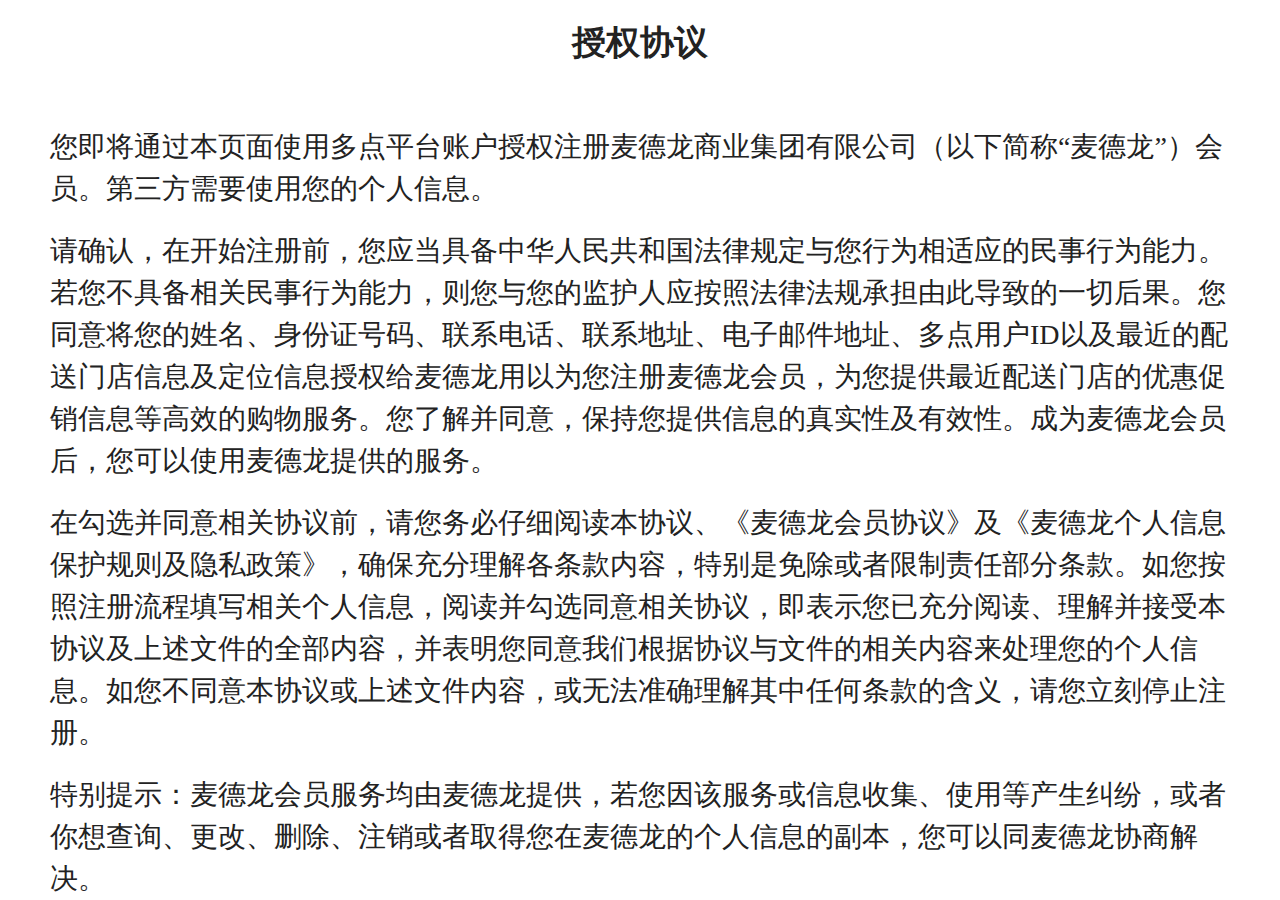
<file: BBCPlus/privacyPolicy3.html>
<!DOCTYPE html>
<html>

<head>
	<meta charset="utf-8">
	<meta name="viewport"
		content="width=device-width,viewport-fit=cover, initial-scale=1.0, maximum-scale=1.0,user-scalable=0" />
	<meta name="applicable-device" content="pc,mobile" />
	<meta name="apple-mobile-web-app-capable" content="yes" />
	<meta name="apple-touch-fullscreen" content="yes" />
	<meta name="apple-mobile-web-app-status-bar-style" content="black" />
	<meta name="format-detection" content="telephone=no" />
	<meta http-equiv="X-UA-Compatible" content="edge">
	<meta name="x5-fullscreen" content="true">
	<meta name="full-screen" content="yes">
	<link rel="apple-touch-icon" type="image/jpg" href="images/list.png">
	<link rel="icon" type="image/jpg" href="images/list.png">
	<link rel="stylesheet" href="css/base.css" />
	<script src="js/flexible.js"></script>
	<title>BBC激活PLUS</title>
</head>

<body>
	<div class="container" privacyPolicy>
		<div class="privacyPolicy">
			<h2>授权协议</h2>
			<dl>
				<dd>
					<p>您即将通过本页面使用多点平台账户授权注册麦德龙商业集团有限公司（以下简称“麦德龙”）会员。第三方需要使用您的个人信息。</p>
				</dd>
				<dd>
					<p>请确认，在开始注册前，您应当具备中华人民共和国法律规定与您行为相适应的民事行为能力。若您不具备相关民事行为能力，则您与您的监护人应按照法律法规承担由此导致的一切后果。您同意将您的姓名、身份证号码、联系电话、联系地址、电子邮件地址、多点用户ID以及最近的配送门店信息及定位信息授权给麦德龙用以为您注册麦德龙会员，为您提供最近配送门店的优惠促销信息等高效的购物服务。您了解并同意，保持您提供信息的真实性及有效性。成为麦德龙会员后，您可以使用麦德龙提供的服务。</p>
				</dd>
				<dd>
					<p>在勾选并同意相关协议前，请您务必仔细阅读本协议、《麦德龙会员协议》及《麦德龙个人信息保护规则及隐私政策》，确保充分理解各条款内容，特别是免除或者限制责任部分条款。如您按照注册流程填写相关个人信息，阅读并勾选同意相关协议，即表示您已充分阅读、理解并接受本协议及上述文件的全部内容，并表明您同意我们根据协议与文件的相关内容来处理您的个人信息。如您不同意本协议或上述文件内容，或无法准确理解其中任何条款的含义，请您立刻停止注册。</p>
				</dd>
				<dd>
					<p>特别提示：麦德龙会员服务均由麦德龙提供，若您因该服务或信息收集、使用等产生纠纷，或者你想查询、更改、删除、注销或者取得您在麦德龙的个人信息的副本，您可以同麦德龙协商解决。</p>
				</dd>
			</dl>
		</div>
	</div>	
</body>

</html>
</file>
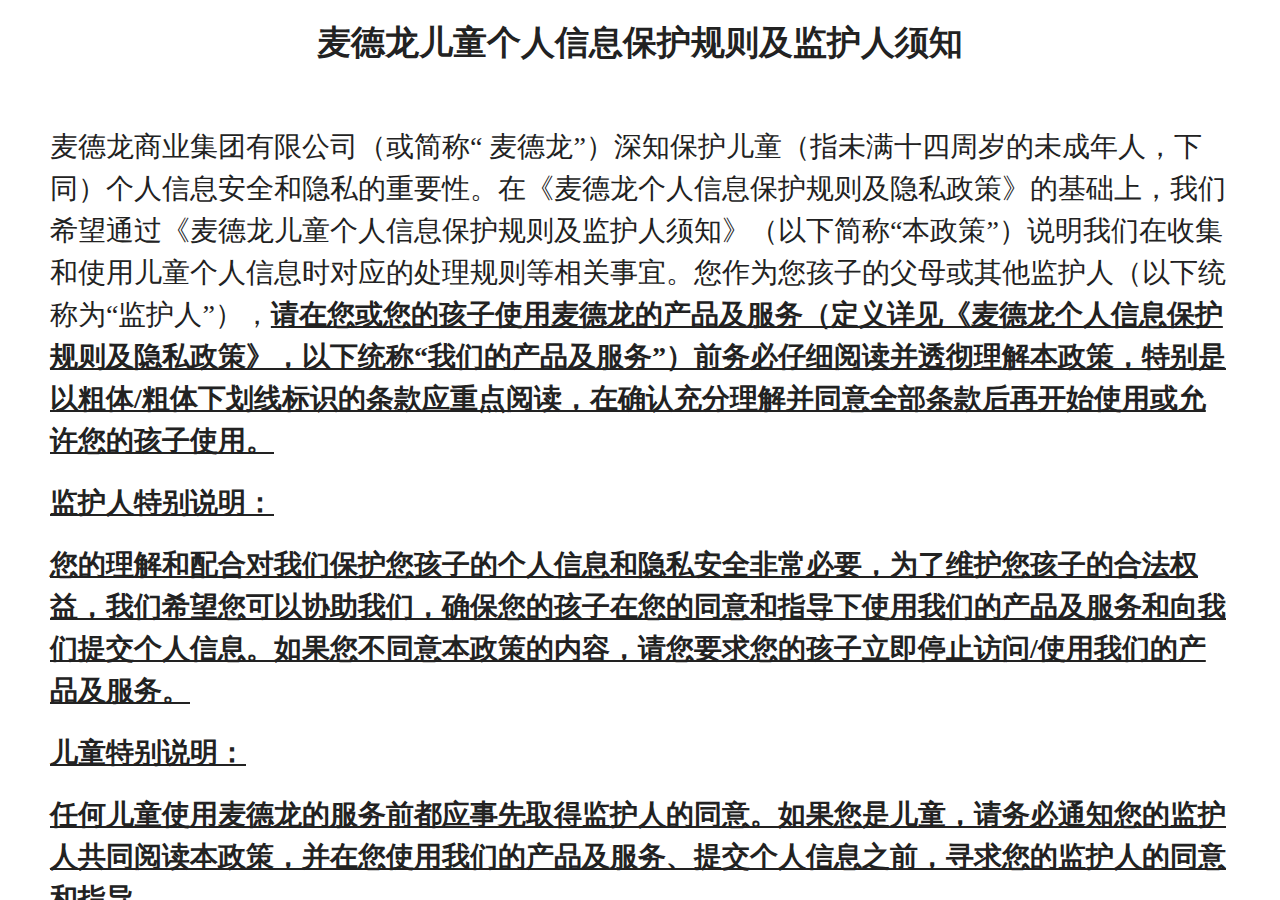
<file: BBCPlus/privacyPolicy4.html>
<!DOCTYPE html>
<html>

<head>
	<meta charset="utf-8">
	<meta name="viewport"
		content="width=device-width,viewport-fit=cover, initial-scale=1.0, maximum-scale=1.0,user-scalable=0" />
	<meta name="applicable-device" content="pc,mobile" />
	<meta name="apple-mobile-web-app-capable" content="yes" />
	<meta name="apple-touch-fullscreen" content="yes" />
	<meta name="apple-mobile-web-app-status-bar-style" content="black" />
	<meta name="format-detection" content="telephone=no" />
	<meta http-equiv="X-UA-Compatible" content="edge">
	<meta name="x5-fullscreen" content="true">
	<meta name="full-screen" content="yes">
	<link rel="apple-touch-icon" type="image/jpg" href="images/list.png">
	<link rel="icon" type="image/jpg" href="images/list.png">
	<link rel="stylesheet" href="css/base.css" />
	<script src="js/flexible.js"></script>
	<title>BBC激活PLUS</title>
</head>

<body>
	<div class="container" privacyPolicy>
		<div class="privacyPolicy">
			<h2>麦德龙儿童个人信息保护规则及监护人须知</h2>
			<dl>
				<dd>
					<p>麦德龙商业集团有限公司（或简称“ 麦德龙”）深知保护儿童（指未满十四周岁的未成年人，下同）个人信息安全和隐私的重要性。在《麦德龙个人信息保护规则及隐私政策》的基础上，我们希望通过《麦德龙儿童个人信息保护规则及监护人须知》（以下简称“本政策”）说明我们在收集和使用儿童个人信息时对应的处理规则等相关事宜。您作为您孩子的父母或其他监护人（以下统称为“监护人”），<s>请在您或您的孩子使用麦德龙的产品及服务（定义详见《麦德龙个人信息保护规则及隐私政策》，以下统称“我们的产品及服务”）前务必仔细阅读并透彻理解本政策，特别是以粗体/粗体下划线标识的条款应重点阅读，在确认充分理解并同意全部条款后再开始使用或允许您的孩子使用。</s></p>		
				</dd>
				<dt>
					<s>监护人特别说明：</s>
				</dt>
				<dd>
					<p><s>您的理解和配合对我们保护您孩子的个人信息和隐私安全非常必要，为了维护您孩子的合法权益，我们希望您可以协助我们，确保您的孩子在您的同意和指导下使用我们的产品及服务和向我们提交个人信息。如果您不同意本政策的内容，请您要求您的孩子立即停止访问/使用我们的产品及服务。</s></p>
				</dd>
				<dt>
					<s>儿童特别说明：</s>
				</dt>
				<dd>
					<p><s>任何儿童使用麦德龙的服务前都应事先取得监护人的同意。如果您是儿童，请务必通知您的监护人共同阅读本政策，并在您使用我们的产品及服务、提交个人信息之前，寻求您的监护人的同意和指导。</s></p>
					<p>本政策适用于麦德龙在中华人民共和国境内通过网络从事收集、存储、使用、转移、分享和披露儿童个人信息等活动。本政策为在《麦德龙个人信息保护规则及隐私政策》基础上制定的特别规则；本政策未载明之处，则参照适用《麦德龙个人信息保护规则及隐私政策》。</p>
				</dd>
				<dt>
					<s>本政策将帮助您了解以下内容：</s>
				</dt>
				<dd>
					<p>一、我们如何收集和使用儿童个人信息</p>
					<p>二、我们如何共享、转让、公开披露儿童个人信息</p>
					<p>三、我们如何储存儿童个人信息</p>
					<p>四、我们如何保护儿童个人信息</p>
					<p>五、如何管理儿童个人信息</p>
					<p>六、本政策的修订</p>
					<p>七、如何联系我们</p>
				</dd>
				<dt>
					<span>一、我们如何收集和使用儿童个人信息</span>
				</dt>
				<dd>
					<p>（一）我们会严格履行法律法规规定的儿童个人信息保护义务与责任，在征得监护人的同意后收集和使用儿童个人信息。<span>您在使用我们的产品或服务中主动向我们提供您孩子的个人信息，表示您已经同意我们收集和按照本政策的内容使用您孩子的个人信息。</span></p>
					<p>（二）您或您的孩子在使用我们的产品及服务过程中，我们为向您或者您的孩子提供我们的产品及服务（如提供个性化展示或推荐以及为您的账户提供安全保障等）目的，我们可能还会收集和使用其他儿童个人信息。</p>
					<p>此外，我们也会通过Cookies、SDK等同类技术自动收集您或您孩子的个人信息，具体请您查阅《麦德龙个人信息保护规则及隐私政策》。</p>
					<p><s>请您注意，绝大多数情形下我们无法识别且不会判断收集和处理的个人信息是否属于儿童个人信息，我们将按照《麦德龙个人信息保护规则及隐私政策》收集和处理用户的个人信息。</s></p>
					<p>（三）征得授权同意的例外</p>
					<p>根据相关法律法规规定，以下情形中收集儿童的信息无需征得儿童监护人的授权同意：</p>
					<p>1、与我们履行法律法规规定的义务相关的；</p>
					<p>2、与国家安全、国防安全、公共安全、公共卫生、重大公共利益有关的；</p>
					<p>3、与犯罪侦查、起诉、审判和判决执行等有关的；</p>
					<p>4、出于维护儿童的生命、财产等重大合法权益但又很难得到监护人同意的；</p>
					<p>5、所收集的信息是儿童或监护人自行向社会公众公开的；</p>
					<p>6、从合法公开披露的信息中收集信息的，如合法的新闻报道、政府信息公开等渠道；</p>
					<p>7、根据与您或您的孩子签订和履行相关协议或其他书面文件所必需的；</p>
					<p>8、 用于维护我们的产品及服务的安全稳定运行所必需的，例如发现、处置我们的产品及服务的故障；</p>
					<p>9、学术研究机构基于公共利益开展统计或学术研究所必要，且对外提供学术研究或描述的结果时，对结果中所包含的信息进行去标识化处理的；</p>
					<p> 10、法律法规规定的其他情形。</p>
				</dd>
				<dt>
					<span>二、我们如何共享、转让、公开披露儿童个人信息</span>
				</dt>
				<dd>
					<p><s>为了提升信息处理效率，降低信息处理成本，或提高信息处理准确性，我们可能会委托有能力的我们的关联公司或其他专业机构代表我们来处理儿童个人信息。</s></p>
					<p><s>对于儿童个人信息，我们还将会采取如下措施来保护儿童个人信息在共享、转让和公开披露过程中的安全：</s></p>
					<p>1、如果为了本政策所述目的而需要将儿童个人信息共享至第三方，我们将评估该第三方收集儿童个人信息的合法性、正当性、必要性。</p>
					<p> 2、我们将要求第三方对儿童个人信息采取保护措施，并且严格遵守相关法律法规与监管要求。我们会要求接收儿童个人信息的第三方遵守严格的保密义务及采取有效的保密措施，禁止其将这些儿童个人信息用于未经儿童及其监护人授权的用途，并要求受托公司依法履行以下义务：</p>
					<p>（1）按照法律、行政法规的规定和我们的要求处理儿童个人信息；</p>
					<p>（2）协助我们回应儿童监护人提出的申请；</p>
					<p>（3）采取措施保障信息安全，并在发生儿童个人信息泄露安全事件时，及时向我们反馈；</p>
					<p>（4）委托关系解除时及时删除儿童个人信息；</p>
					<p>（5）不得转委托；</p>
					<p>（6）其他依法应当履行的儿童个人信息保护义务。</p>
					<p>3、另外，我们会按照法律法规的要求征得您的同意，或确认第三方已经征得您同意。</p>
				</dd>
				<dt>
					<span>三、我们如何储存儿童个人信息</span>
				</dt>
				<dd>
					<p>（一）<s>我们在中华人民共和国境内运营中收集和产生的儿童个人信息，将存储在中国境内。</s></p>
					<p>（二）我们会采取合理可行的措施，尽力避免收集和处理无关的儿童的个人信息。<s>我们只会在达成本政策所述目的所需的期限内保留儿童的个人信息，除非法律有强制的留存要求。</s></p>
				</dd>
				<dt>
					<span>四、我们如何保护儿童个人信息</span>
				</dt>
				<dd>
					<p>我们非常重视儿童的隐私安全，并采取一切合理可行的措施，保护儿童个人信息：</p>
					<p>（一）<s>我们会严格控制儿童个人信息的访问权限</s>，对可能接触到儿童个人信息的工作人员采取最小够用授权原则。</p>
					<p>（二）我们已制定<s>儿童个人信息安全事件应急预案</s>，我们会定期组织内部相关人员进行应急响应培训和应急演练，使其掌握岗位职责和应急处置策略和规程。</p>				
				</dd>
				<dt>
					<span>五、如何管理儿童个人信息</span>
				</dt>
				<dd>
					<p>（一）<s>为了您或您的孩子在使用我们的产品及服务期间可以更加便捷地访问和管理您孩子的个人信息，同时保障注销账户的权利，我们在客户端中为您和您的孩子提供了相应的操作设置，您和您的孩子可以按照《麦德龙个人信息保护规则及隐私政策》中的“您如何管理您的信息”章节指引进行操作。</s></p>
					<p>（二） 下列情形下，您或您的孩子可以联系我们，要求删除相应的儿童个人信息：</p>
					<p>1、我们违反法律、行政法规的规定或者双方的约定收集、存储、使用、对外提供儿童个人信息的；</p>
					<p>2、超出目的范围或者必要期限收集、存储、使用、对外提供儿童个人信息的；</p>
					<p>3、您撤回同意的；</p>
					<p>4、您或您的孩子通过注销等方式终止使用产品或者服务的。</p>
				</dd>
				<dt>
					<span>六、本政策的修订</span>
				</dt>
				<dd>
					<p>我们可能会根据我们的产品及服务的更新情况及法律法规的相关要求适时修改本政策的条款，该等修改构成本政策的一部分。</p>
				</dd>
				<dt>
					<span>七、如何联系我们</span>
				</dt>
				<dd>
					<p>如您和您的孩子对本政策存在任何疑问，或对于儿童个人信息处理存在任何投诉、意见，请通过如下联系方式联系我们：</p>
					<p>电话：400-151-8518，或021- 22078888（转法务部）</p>
					<p>电子信箱：dpo@maidelong.com</p>
					<p>通讯地址：上海市真北路1425号五楼 法务部 （个人信息保护）</p>
					<p>需注意的是，我们可能不会回复与本政策或与个人信息保护无关的问题。</p>
				</dd>
			</dl>
		</div>
	</div>	
</body>

</html>
</file>
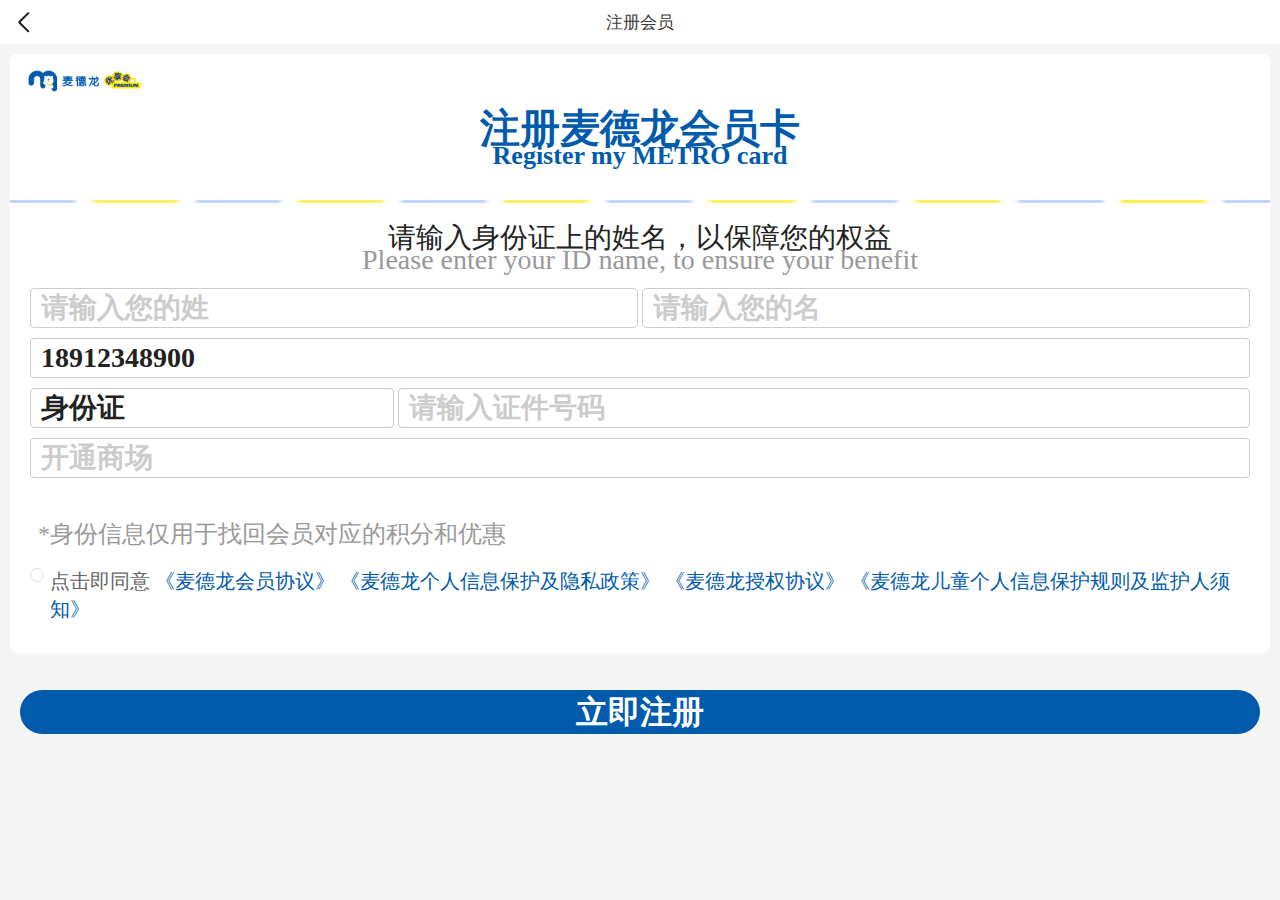
<file: BBCPlus/register.html>
<!DOCTYPE html>
<html>
	<head>
		<meta charset="utf-8">
		<meta name="viewport" content="width=device-width,viewport-fit=cover, initial-scale=1.0, maximum-scale=1.0,user-scalable=0" />
		<meta name="applicable-device" content="pc,mobile"/>
		<meta name="apple-mobile-web-app-capable" content="yes"/>
		<meta name="apple-touch-fullscreen" content="yes"/>
		<meta name="apple-mobile-web-app-status-bar-style" content="black"/>
		<meta name="format-detection" content="telephone=no"/>
		<meta http-equiv="X-UA-Compatible" content="edge">
		<meta name="x5-fullscreen" content="true">
		<meta name="full-screen" content="yes">
		<link rel="apple-touch-icon" type="image/jpg" href="images/list.png">
		<link rel="icon" type="image/jpg" href="images/list.png">
		<link rel="stylesheet" href="css/base.css" />
		<script src="js/flexible.js"></script>
        <title>BBC激活PLUS</title>
	</head>
	<body>
		<div class="container" register>
			<header></header>
			<section class="main">
				<div class="main-content">
                    <div class="warp-top">
                        <div class="logo">
                            <img src="images/logo.png" />
                        </div>
                        <div class="text-content">
                            <h2>注册麦德龙会员卡</h2>
                            <h3>Register my METRO card</h3>
                        </div>
                    </div>
                    <div class="warp-center">
                        <h2>请输入身份证上的姓名，以保障您的权益</h2>
                        <h3>Please enter your ID name, to ensure your benefit</h3>
                    </div>
				    <div id="dialogBox"></div>
                </div>
                <div class="reg-btn flex-row-justify-start">
					<button class="login-button flex-row-center" type="button" id="login-button" onclick="getSubmit()">立即注册</button>
				</div>
			</section>
		</div>

		<template id="temp">
			<div class="dialogBox">
				<section>
					<div class="line-box flex-row-justify-start">
						<div class="input">
							<input class="regInput" id="lastName" type="text" placeholder="请输入您的姓" open />
						</div>
					</div>
					<div class="line-box flex-row-justify-start">
						<div class="input">
							<input class="regInput" id="firstName" type="text" placeholder="请输入您的名" open />
						</div>
					</div>
					<div class="line-box flex-row-justify-start">
						<div class="input">
							<input class="regInput" id="mobile" type="tel" value="18912348900" maxlength="11" placeholder="请输入您的手机号" readonly />
						</div>
					</div>
					<div class="line-box flex-row-justify-start">
						<div class="input">
							<input class="regInput" type="text" value="身份证" readonly />
						</div>
					</div>
					<div class="line-box flex-row-justify-start">
						<div class="input">
							<input class="regInput" id="identityCard" type="idcard" value="" maxlength="18" placeholder="请输入证件号码" open />
						</div>
					</div>
					<div class="line-box flex-row-justify-start">
						<div class="input">
							<input class="regInput" id="store" type="text" value="" placeholder="开通商场" readonly open />
						</div>
					</div>
				</section>
				
                <div class="desc-txt">*身份信息仅用于找回会员对应的积分和优惠</div>
				<div class="line-bottom flex-row-justify-start">
					<div class="checkbox-group">
						<input type="checkbox" value="" id="checkbox" />
					</div>
					<div class="line-bottom-desc" agreement></div>
				</div>
                
			</div>
		</template>
        <div class="noteBody" id="noteBody">
            <h2 class="noteHead">
                <div class="closeNote" onclick="closeNote()">关闭</div>
            </h2>
            <div class="nodeContent" id="nodeContent"></div>
        </div>
		<script src="js/jquery-3.1.1.min.js"></script>
        <script src="js/mobileSelect.js"></script>
		<script src="js/mobile-keyboard.min.js"></script>
		<script src="js/common.js"></script>
		<script type="module">
			import { MHead, GoBack } from "./compontents/header/index.js";
			import { Loading } from "./compontents/loading/index.js";
			import { Agreement } from "./compontents/agreement/index.js";
			
			const title = "注册会员";
			document.querySelector("header").innerHTML = `${MHead(title)}`;
			document.querySelector("header a").onclick = function () {
				GoBack();
			}

			const loading = function () {
				const html = document.createElement("div");
				html.innerHTML = `${Loading('#ffffff')}`;
				return html;
			};

            document.querySelector("[agreement]").innerHTML = `${Agreement()}`;

			window.loading = loading;
		</script>
		<script>
   	
			document.body.addEventListener('touchmove', function (e) {
				e.preventDefault();
				e.stopPropagation();
			}, { passive: false });

			const myTemplate = () => { 
				const template = document.querySelector("#temp");
				if (template) {
					const clone = template.content.cloneNode(true);
					const dialogBox = document.querySelector("#dialogBox");
					if (dialogBox) {
						dialogBox.appendChild(clone);
					}
				}
			};

			myTemplate();

			const inputLi = document.querySelectorAll(".regInput[open]");

			inputLi.forEach(dom => {
				
				dom.addEventListener("focus", function () {
					this.parentElement.parentElement.classList.add("select");
				});

				dom.addEventListener("blur", function () {
					this.parentElement.parentElement.classList.remove("select");
				});

			});

			document.querySelector("#checkbox").addEventListener('change', function (event) {
				document.querySelector("#checkbox").classList.remove("checkFocus");
				if (Boolean(event.target.checked)) {
					this.setAttribute("checked", '');
				} else {
					this.removeAttribute("checked");
				}
			});

            const idcardDom = document.querySelector("#identityCard");

			idcardDom.addEventListener('click', function () {
				$("#identityCard").mobileKeyboard({type: 2});
			});

            const mobileSelect = new MobileSelect({
                trigger: '#store',
                title: '选择商场',
                wheels: [{ 
                    data: [
                        {
                            id: 340000,
                            value: "安徽省",
                            childs: [
                                {
                                    id: "234", 
                                    value: "马鞍山花山店",
                                    childs: []
                                }
                            ]
                        },
                        {
                            id: 110000,
                            value: "北京",
                            childs: [
                                {
                                    id: "237", 
                                    value: "大成路店",
                                    childs: []
                                }
                            ]
                        },
                        {
                            id: 420000,
                            value: "湖北省",
                            childs: [
                                {
                                    id: "23", 
                                    value: "武汉洪山商场",
                                    childs: []
                                }
                            ]
                        }
                    ]
                }],
                transitionEnd: function (indexArr, data) {
                    console.log(data);
                },
                callback: function (indexArr, data) {
                    if (data.length > 0) {
                        document.querySelector("#store").value = data[1].value;
                    } else {
                        document.querySelector("#store").value = "";
                    }
                }
            });

			const getSubmit = Throttle(() => {
				let lastName = document.querySelector("#lastName").value;
				let firstName = document.querySelector("#firstName").value;
				let identityCard = document.querySelector("#identityCard").value;
				let idreg = /^[1-9][0-9]{5}(19|20)[0-9]{2}((01|03|05|07|08|10|12)(0[1-9]|[1-2][0-9]|3[0-1])|(04|06|09|11)(0[1-9]|[1-2][0-9]|30)|02(0[1-9]|[1-2][0-9]))[0-9]{3}([0-9]|x|X)$/;
				let store = document.querySelector("#store").value;
                const checkBtn = document.querySelector('#checkbox');

				if (lastName === "") {
					Toast('姓不能为空，请填写', 1000);
					document.querySelector("#lastName").focus();
				} else if (firstName === "") {
					Toast('名不能为空，请填写', 1000);
					document.querySelector("#firstName").focus();
				} else if (identityCard === "") {
					Toast('身份证不能为空，请填写', 1000);
					document.querySelector("#identityCard").focus();
				} else if (!idreg.test(identityCard)) {
					Toast('身份证号不正确，请重新填写', 1000);
					document.querySelector("#identityCard").focus();
				} else if (store === "") {
					Toast('请选择开通商场', 1000);
					document.querySelector("#store").focus();
				} else if (checkBtn.checked === false) {
					Toast('请勾选并同意协议', 1000);
					document.querySelector("#checkbox").classList.add("checkFocus");
				} else {
					waitLoading();
				}
			}, 1500);

			const waitLoading = () => {
				const loginBtn = document.querySelector("#login-button");
				loginBtn.setAttribute('disabled', true);
				loginBtn.textContent = "立即注册";
				loginBtn.appendChild(loading());
				loginBtn.style.backgroundColor = "rgb(0 91 172 / 70%)";
				setPost();
			};

			/**
			 *ajax请求
			*
			*/
			const setPost = () => {
				// 模拟请求延迟
				try {		

					setTimeout(() => {
						$.ajax({
							url: "",
							type: "POST",
							data: {

							},
							dataType: "json",
							async: false,
							success: function() {
								waitEnd();
								Toast('提交成功', 1000);
							},
							error: function() {
								waitEnd();
								Toast('模拟请求失败', 1000);
							},
							complete: function() {
								waitEnd();
							}
						})
					}, 1000);

				} catch (error) {
					console.log(error)
				}
			};

			const waitEnd = () => {
				const loginBtn = document.querySelector("#login-button");
				loginBtn.removeAttribute("disabled");
				loginBtn.textContent = "立即注册";
				loginBtn.style.backgroundColor = "var(--rv-button-background-color)";
			};

		</script>
		
	</body>
</html>
</file>
<file: BBCPlus/css/base.css>
@charset "UTF-8";
:root {
  --rv-blue: #005BAC;
  --rv-black: #000000;
  --rv-dark: #222222;
  --rv-light-gray: #999999;
  --rv-gray: #CCCCCC;
  --rv-grey: #666666;
  --rv-black-1: hsla(0, 0%, 0%, 0.1);
  --rv-light-green: #DCDDDC;
  --rv-gainsboro: #DCDCDC;
  --rv-fuchsine: #3A3A3A;
  --rv-whitesmoke: #F5F5F5;
  --rv-light-grey: #f4f4f4;
  --rv-white: #ffffff;
  --rv-dark-white: hsla(0, 0%, 0%, 0.6);
  --rv-light-blue: #DDEFFF;
  --rv-gray-1: #f7f8fa;
  --rv-gray-2: #f2f3f5;
  --rv-gray-3: #ebedf0;
  --rv-gray-4: #dcdee0;
  --rv-gray-5: #c8c9cc;
  --rv-gray-6: #969799;
  --rv-gray-7: #646566;
  --rv-gray-8: #323232;
  --rv-gray-9: #181818;
  --rv-font-px-xs: 10px;
  --rv-font-px-sm: 12px;
  --rv-font-px-md: 13px;
  --rv-font-px-lg: 14px;
  --rv-font-px-xl: 16px;
  --rv-font-px-xxl: 17px;
  --rv-font-px-xxxl: 20px;
  --rv-font-rem-xs: .2rem;
  --rv-font-rem-sm: .24rem;
  --rv-font-rem-md: .26rem;
  --rv-font-rem-lg: .28rem;
  --rv-font-rem-xl: .32rem;
  --rv-font-rem-xxl: .34rem;
  --rv-font-rem-xxxl: .4rem;
  --rv-line-height-px-xs: 10px;
  --rv-line-height-px-sm: 13px;
  --rv-line-height-px-md: 14px;
  --rv-line-height-px-lg: 16px;
  --rv-line-height-px-xl: 17px;
  --rv-line-height-px-xxl: 18px;
  --rv-line-height-px-xxxl: 25px;
  --rv-line-height-rem-xs: .2rem;
  --rv-line-height-rem-sm: .26rem;
  --rv-line-height-rem-md: .28rem;
  --rv-line-height-rem-lg: .32rem;
  --rv-line-height-rem-xl: .34rem;
  --rv-line-height-rem-xxl: .36rem;
  --rv-line-height-rem-xxxl: .5rem;
  --rv-medium-font-family: PingFang-SC-Medium, PingFang-SC;
  --rv-bold-font-family: PingFang-SC-Bold, PingFang-SC;
  --rv-regular-font-family: PingFangSC-Regular, PingFang SC;
  --rv-font-weight-100: 100;
  --rv-font-weight-200: 200;
  --rv-font-weight-300: 300;
  --rv-font-weight-400: 400;
  --rv-font-weight-500: 500;
  --rv-font-weight-600: 600;
  --rv-font-weight-700: 700;
  --rv-font-weight-800: 800;
  --rv-font-weight-bold: bold;
  --rv-body-background-color: var(--rv-whitesmoke);
  --rv-button-background-color: var(--rv-blue);
  --rv-base-font-color: var(--rv-dark);
  --rv-placeholder-font-color: var(--rv-light-gray);
  --rv-header-font-color: var(--rv-fuchsine);
  --rv-header-background-color: var(--rv-white);
  --rv-header-back-color: var(--rv-gray-9);
  --rv-header-title-font-size: var(--rv-font-px-xxl);
  --rv-header-title-line-height: var(--rv-line-height-px-xxxl);
  --rv-input-border-color: var(--rv-gray);
  --rv-input-placeholder-color: var(--rv-gray);
  --rv-cell-desc-color: var(--rv-light-gray);
  --rv-checkbox-line-color: var(--rv-light-green);
  --rv-a-color: var(--rv-dark);
  --rv-box-shadow-color: var(--rv-black-1);
  --rv-input-border-bottom-color: var(--rv-whitesmoke);
  --rv-input-button-background-color: var(--rv-light-blue);
  --rv-input-button-font-color: var(--rv-blue);
  --rv-disabled-input-button-background-color: var(--rv-light-grey);
  --rv-disabled-input-button-font-color: var(--rv-gray);
  --rv-disabled-button-background-color: var(--rv-gainsboro);
  --rv-button-background-color: var(--rv-blue);
  --rv-toast-background-color: var(--rv-dark-white);
  --rv-toast-font-size: var(--rv-font-rem-xl);
  --rv-toast-font-family: var(--rv-regular-font-family);
  --rv-toast-font-weight: var(--rv-font-weight-400);
  --rv-toast-line-height: var(--rv-line-height-rem-lg);
  --rv-close-icon-color: var(--rv-gray);
  --rv-link-font-size: var(--rv-font-rem-xs);
  --rv-link-font-family: var(--rv-medium-font-family);
  --rv-link-font-weight: var(--rv-font-weight-500);
  --rv-link-font-color: var(--rv-grey);
  --rv-link-line-height: var(--rv-line-height-rem-md);
  --rv-dialog-background-color: var(--rv-white);
  --rv-dialog-title-color: var(--rv-dark);
  --rv-dialog-title-font-size: var(--rv-font-rem-lg);
  --rv-dialog-content-color: var(--rv-dark);
  --rv-dialog-content-font-size: var(--rv-font-rem-md);
  --rv-dialog-button-color: var(--rv-blue);
  --rv-dialog-button-font-size: var(--rv-font-rem-lg);
  --rv-dialog-button-border-color: var(--rv-gray-3);
  --rv-tips-font-size: var(--rv-line-height-rem-md);
  --rv-tips-font-family: var(--rv-regular-font-family);
  --rv-tips-font-weight: var(--rv-font-weight-400);
  --rv-tips-font-color: var(--rv-grey);
  --rv-reg-input-color: var(--rv-dark);
  --rv-reg-input-font-size: var(--rv-line-height-rem-md);
  --rv-reg-input-font-family: var(--rv-bold-font-family);
  --rv-reg-input-font-weight: var(--rv-font-weight-bold);
  --rv-desc-font-size: var(--rv-font-rem-sm);
  --rv-desc-font-family: var(--rv-regular-font-family);
  --rv-desc-font-weight: var(--rv-font-weight-400);
  --rv-desc-font-color: var(--rv-light-gray);
  --rv-desc-line-height: var(--rv-line-height-rem-xl);
  --rv-regtitle-h2-font-size: var(--rv-font-rem-xxxl);
  --rv-regtitle-h2-font-family: var(--rv-bold-font-family);
  --rv-regtitle-h2-font-weight: var(--rv-font-weight-bold);
  --rv-regtitle-h2-font-color: var(--rv-blue);
  --rv-regtitle-h3-font-size: var(--rv-font-rem-md);
  --rv-regtitle-h3-font-family: var(--rv-bold-font-family);
  --rv-regtitle-h3-font-weight: var(--rv-font-weight-bold);
  --rv-regtitle-h3-font-color: var(--rv-blue);
}

* {
  padding: 0;
  margin: 0;
  -webkit-touch-callout: none;
  -webkit-touch-callout: none;
  -webkit-text-size-adjust: none;
  -webkit-tap-highlight-color: rgba(0, 0, 0, 0);
}

*,
:after,
:before {
  box-sizing: border-box;
  list-style: none;
  text-decoration: none;
}

html,
body,
div,
span,
object,
iframe,
h1,
h2,
h3,
h4,
h5,
h6,
p,
blockquote,
pre,
a,
acronym,
big,
cite,
del,
dfn,
em,
img,
ins,
kbd,
q,
s,
small,
strike,
strong,
sub,
tt,
var,
b,
u,
i,
center,
dl,
dt,
dd,
ol,
ul,
li,
fieldset,
form,
label,
legend,
table,
caption,
tbody,
tfoot,
thead,
tr,
th,
td,
article,
aside,
canvas,
details,
embed,
figure,
figcaption,
footer,
header,
hgroup,
menu,
nav,
output,
ruby,
section,
summary,
time,
mark,
audio,
video {
  -moz-box-sizing: border-box;
  -webkit-box-sizing: border-box;
  -o-box-sizing: border-box;
  -ms-box-sizing: border-box;
  box-sizing: border-box;
  margin: 0;
  padding: 0;
  border: 0;
  font: inherit;
  vertical-align: baseline;
}

html,
body {
  margin: 0 auto;
  font-size: 14px;
  -webkit-tap-highlight-color: var(--rv-black);
  width: 100%;
  -webkit-text-size-adjust: 100%;
  -moz-text-size-adjust: 100%;
  -ms-text-size-adjust: 100%;
  text-size-adjust: 100%;
  min-height: 100vh;
}

body {
  background-color: var(--rv-body-background-color);
  overflow: auto;
  color: var(--rv-base-font-color);
  overflow-x: hidden;
  -webkit-overflow-scrolling: touch;
}

body {
  padding-top: env(safe-area-inset-top);
  padding-left: env(safe-area-inset-left);
  padding-right: env(safe-area-inset-right);
}

a,
img {
  -webkit-touch-callout: none;
  -webkit-transform: translate3d(0, 0, 0);
  transform: translate3d(0, 0, 0);
}

img {
  border: 0;
  vertical-align: middle;
  width: 100%;
  max-width: 100%;
  -ms-interpolation-mode: bicubic;
  image-rendering: optimizeQuality;
}

a {
  text-decoration: none;
  color: var(--rv-a-color);
}

figure {
  font-size: 0;
}

ul,
ol {
  padding-left: 0;
  list-style-type: none;
}

a img {
  border: 0;
}

input,
textarea,
select,
button {
  outline: 0;
  vertical-align: middle;
  -webkit-tap-highlight-color: rgba(0, 0, 0, 0);
  font-size: 100%;
  font-family: inherit;
  outline: none;
  border: none;
  background: none;
  -moz-appearance: none;
  -o-appearance: none;
  -ms-appearance: none;
  appearance: none;
  -webkit-appearance: none;
  border-radius: 0;
}

textarea {
  resize: none;
  overflow-y: auto;
  -webkit-overflow-scrolling: touch;
}

select {
  line-height: 1;
}

select::-ms-expand {
  display: none;
}

input[type=submit],
input[type=reset],
input[type=button],
button {
  cursor: pointer;
  -webkit-appearance: none;
  appearance: none;
}

input[type=search] {
  -webkit-appearance: none;
  appearance: none;
}

input[type=search]::-webkit-search-cancel-button {
  display: none;
}

input:disabled,
input[disabled] {
  opacity: 1;
  -webkit-opacity: 1;
  appearance: none;
  -webkit-appearance: none;
  border-radius: 0;
}

input[type=checkbox],
input[type=radio] {
  box-sizing: border-box;
  padding: 0;
}

input[type=number]::-webkit-inner-spin-button,
input[type=number]::-webkit-outer-spin-button {
  height: auto;
}

input[type=search] {
  -webkit-box-sizing: content-box;
  box-sizing: content-box;
  -webkit-appearance: textfield;
  appearance: textfield;
}

input[type=search]::-webkit-search-cancel-button,
input[type=search]::-webkit-search-decoration {
  -webkit-appearance: none;
}

::-webkit-input-placeholder {
  color: var(--rv-input-placeholder-color);
  line-height: normal;
}

::-moz-placeholder {
  color: var(--rv-input-placeholder-color);
  line-height: 36px;
}

::-ms-input-placeholder {
  color: var(--rv-input-placeholder-color);
  line-height: normal;
}

input::-ms-clear,
input::-ms-reveal {
  display: none;
}

textarea::-webkit-input-placeholder {
  color: var(--rv-input-placeholder-color);
}

textarea::-moz-placeholder {
  color: var(--rv-input-placeholder-color);
}

h1,
h2,
h3,
h4,
h5,
h6 {
  font-weight: normal;
  margin: 0;
}

table {
  border-collapse: collapse;
  border-spacing: 0;
}

ul,
ol,
li {
  list-style: none;
  -webkit-padding-start: 0;
}

dt,
dd {
  padding: 0;
  margin: 0;
  list-style: none;
}

input:-webkit-autofill {
  -webkit-box-shadow: 0 0 0px 1000px var(--rv-white) inset !important;
}

input[disabled] {
  pointer-events: none;
}

::-webkit-scrollbar {
  display: none;
}

.clearfix:after {
  content: " ";
  display: block;
  height: 0;
  clear: both;
}

dialog[toast] {
  border: 0;
  outline: 0;
}

.flex-row-center {
  display: flex;
  align-items: center;
  justify-content: center;
}

.flex-column-center {
  display: flex;
  align-items: center;
  justify-content: center;
  flex-direction: column;
}

.flex-row-justify-start {
  display: flex;
  align-items: center;
  justify-content: flex-start;
}

.flex-row-justify-end {
  display: flex;
  align-items: center;
  justify-content: flex-end;
}

.toast {
  background-color: var(--rv-toast-background-color);
  color: var(--rv-white);
  font-size: var(--rv-toast-font-size);
  font-family: var(--rv-toast-font-family);
  font-weight: var(--rv-toast-font-weight);
  line-height: var(--rv-toast-line-height);
  position: fixed;
  top: 35%;
  left: 50%;
  transform: translate(-50%, -50%);
  padding: 10px 15px;
  border-radius: 8px;
  white-space: nowrap;
  z-index: 1000;
}

.dialog {
  min-width: 320px;
  max-width: 90%;
  min-height: 150px;
  background-color: var(--rv-dialog-background-color);
  position: fixed;
  left: 50%;
  top: 50%;
  transform: translate(-50%, -50%);
  border-radius: 16px;
  overflow: hidden;
  display: flex;
  flex-direction: column;
  align-items: center;
  font-size: 0;
  z-index: 1000;
}
.dialog h2 {
  padding: 0px 20px;
  font-size: var(--rv-dialog-title-font-size);
  font-family: var(--rv-bold-font-family);
  font-weight: var(--rv-font-weight-bold);
  color: var(--rv-dialog-title-color);
  line-height: var(--rv-line-height-rem-lg);
  margin-top: 27px;
  margin-bottom: 18px;
}
.dialog .content {
  margin-bottom: 24px;
  padding: 0px 20px;
  font-size: var(--rv-dialog-content-font-size);
  font-family: var(--rv-bold-font-family);
  font-weight: var(--rv-font-weight-bold);
  color: var(--rv-dialog-content-color);
  line-height: var(--rv-line-height-rem-md);
  display: flex;
  flex-direction: column;
  align-items: center;
}
.dialog .content p {
  line-height: var(--rv-line-height-rem-xxl);
}
.dialog .btn {
  width: 100%;
  height: 48px;
  display: flex;
  align-items: center;
  justify-content: center;
  border-top: 1px solid var(--rv-dialog-button-border-color);
  box-sizing: border-box;
  font-size: var(--rv-dialog-button-font-size);
  color: var(--rv-dialog-button-color);
  font-family: var(--rv-medium-font-family);
  font-weight: var(--rv-font-weight-500);
  line-height: var(--rv-line-height-rem-lg);
}

/* 加载中 */
.spinner {
  margin: 5px;
  width: 20px;
  height: 20px;
  position: relative;
  transform: scale(0.8);
}
.spinner .spinner-container {
  position: absolute;
  width: 100%;
  height: 100%;
}
.spinner .spinner-container .circle1 {
  top: 0;
  left: 0;
}
.spinner .spinner-container .circle2 {
  top: 0;
  right: 0;
}
.spinner .spinner-container .circle3 {
  right: 0;
  bottom: 0;
}
.spinner .spinner-container .circle4 {
  left: 0;
  bottom: 0;
}
.spinner .container-1 > div {
  width: 6px;
  height: 6px;
  border-radius: 100%;
  position: absolute;
  -webkit-animation: bouncedelay 1.2s infinite ease-in-out;
  animation: bouncedelay 1.2s infinite ease-in-out;
  -webkit-animation-fill-mode: both;
  animation-fill-mode: both;
}
.spinner .container-1 .circle2 {
  -webkit-animation-delay: -0.9s;
  animation-delay: -0.9s;
}
.spinner .container-1 .circle3 {
  -webkit-animation-delay: -0.6s;
  animation-delay: -0.6s;
}
.spinner .container-1 .circle4 {
  -webkit-animation-delay: -0.3s;
  animation-delay: -0.3s;
}
.spinner .container-2 {
  -webkit-transform: rotateZ(45deg);
  transform: rotateZ(45deg);
}
.spinner .container-2 > div {
  width: 6px;
  height: 6px;
  border-radius: 100%;
  position: absolute;
  -webkit-animation: bouncedelay 1.2s infinite ease-in-out;
  animation: bouncedelay 1.2s infinite ease-in-out;
  -webkit-animation-fill-mode: both;
  animation-fill-mode: both;
}
.spinner .container-2 .circle1 {
  -webkit-animation-delay: -1.1s;
  animation-delay: -1.1s;
}
.spinner .container-2 .circle2 {
  -webkit-animation-delay: -0.8s;
  animation-delay: -0.8s;
}
.spinner .container-2 .circle3 {
  -webkit-animation-delay: -0.5s;
  animation-delay: -0.5s;
}
.spinner .container-2 .circle4 {
  -webkit-animation-delay: -0.2s;
  animation-delay: -0.2s;
}
.spinner .container-3 {
  -webkit-transform: rotateZ(90deg);
  transform: rotateZ(90deg);
}
.spinner .container-3 > div {
  width: 6px;
  height: 6px;
  border-radius: 100%;
  position: absolute;
  -webkit-animation: bouncedelay 1.2s infinite ease-in-out;
  animation: bouncedelay 1.2s infinite ease-in-out;
  -webkit-animation-fill-mode: both;
  animation-fill-mode: both;
}
.spinner .container-3 .circle1 {
  -webkit-animation-delay: -1s;
  animation-delay: -1s;
}
.spinner .container-3 .circle2 {
  -webkit-animation-delay: -0.7s;
  animation-delay: -0.7s;
}
.spinner .container-3 .circle3 {
  -webkit-animation-delay: -0.4s;
  animation-delay: -0.4s;
}
.spinner .container-3 .circle4 {
  -webkit-animation-delay: -0.1s;
  animation-delay: -0.1s;
}
@-webkit-keyframes bouncedelay {
  0%, 80%, 100% {
    -webkit-transform: scale(0);
  }
  40% {
    -webkit-transform: scale(1);
  }
}
@keyframes bouncedelay {
  0%, 80%, 100% {
    transform: scale(0);
    -webkit-transform: scale(0);
  }
  40% {
    transform: scale(1);
    -webkit-transform: scale(1);
  }
}

/* 三级联动 */
.mobileSelect {
  position: relative;
  z-index: 0;
  opacity: 0;
  visibility: hidden;
  -webkit-transition: opacity 0.4s, z-index 0.4s;
  transition: opacity 0.4s, z-index 0.4s;
}
.mobileSelect* {
  margin: 0;
  padding: 0;
  -webkit-box-sizing: border-box;
  box-sizing: border-box;
}
.mobileSelect .grayLayer {
  position: fixed;
  top: 0;
  left: 0;
  bottom: 0;
  right: 0;
  background: #eee;
  background: rgba(0, 0, 0, 0.7);
  z-index: 888;
  display: block;
}
.mobileSelect .content {
  width: 100%;
  display: block;
  position: fixed;
  z-index: 889;
  color: black;
  -webkit-transition: all 0.4s;
  transition: all 0.4s;
  bottom: -350px;
  left: 0;
  background: var(--rv-white);
}
.mobileSelect .content .btnBar {
  border-bottom: 1px solid var(--rv-gainsboro);
  font-size: 15px;
  height: 45px;
  position: relative;
  text-align: center;
  line-height: 45px;
}
.mobileSelect .content .btnBar .cancel {
  height: 45px;
  width: 55px;
  cursor: pointer;
  position: absolute;
  top: 0;
  left: 0;
  color: #666;
}
.mobileSelect .content .btnBar .ensure {
  height: 45px;
  width: 55px;
  cursor: pointer;
  position: absolute;
  top: 0;
  right: 0;
  color: #1e83d3;
}
.mobileSelect .content .btnBar .title {
  font-size: 15px;
  padding: 0 15%;
  overflow: hidden;
  white-space: nowrap;
  text-overflow: ellipsis;
}
.mobileSelect .content .fixWidth {
  margin: 0 auto;
  position: relative;
}
.mobileSelect .content .fixWidth::after {
  content: ".";
  display: block;
  height: 0;
  clear: both;
  visibility: hidden;
}
.mobileSelect .content .panel::after {
  content: ".";
  display: block;
  height: 0;
  clear: both;
  visibility: hidden;
}
.mobileSelect .content .panel .wheels {
  width: 100%;
  height: 40vh;
  overflow: hidden;
}
.mobileSelect .content .panel .wheels .wheel {
  position: relative;
  z-index: 0;
  float: left;
  width: 50%;
  height: 40vh;
  overflow: hidden;
  -webkit-transition: width 0.3s ease;
  transition: width 0.3s ease;
}
.mobileSelect .content .panel .wheels .wheel .selectContainer {
  display: block;
  text-align: center;
  -webkit-transition: -webkit-transform 0.18s ease-out;
  transition: -webkit-transform 0.18s ease-out;
  transition: transform 0.18s ease-out;
  transition: transform 0.18s ease-out, -webkit-transform 0.18s ease-out;
}
.mobileSelect .content .panel .wheels .wheel .selectContainer li {
  font-size: 15px;
  display: block;
  height: 40px;
  line-height: 40px;
  cursor: pointer;
  overflow: hidden;
  white-space: nowrap;
  text-overflow: ellipsis;
}
.mobileSelect .content .panel .selectLine {
  height: 40px;
  width: 100%;
  position: absolute;
  top: 80px;
  pointer-events: none;
  -webkit-box-sizing: border-box;
  box-sizing: border-box;
  border-top: 1px solid #DCDCDC;
  border-bottom: 1px solid #DCDCDC;
}
.mobileSelect .content .panel .shadowMask {
  position: absolute;
  top: 0;
  width: 100%;
  height: 40vh;
  background: -webkit-gradient(linear, left top, left bottom, from(#ffffff), color-stop(rgba(255, 255, 255, 0)), to(#ffffff));
  background: -webkit-linear-gradient(top, #ffffff, rgba(255, 255, 255, 0), #ffffff);
  background: linear-gradient(to bottom, #ffffff, rgba(255, 255, 255, 0), #ffffff);
  opacity: 1;
  pointer-events: none;
}

.mobileSelect-show {
  opacity: 1;
  z-index: 10000;
  visibility: visible;
}
.mobileSelect-show .content {
  bottom: 0;
}

/* 身份证键盘 */
.hide {
  display: none !important;
}

.mobile-keyboard {
  padding-bottom: env(safe-area-inset-bottom);
  position: fixed;
  left: 0;
  bottom: 0;
  display: none;
  width: 100%;
  border-top: 1px solid #e0dfdf;
  box-sizing: border-box;
  background-color: #d6d8dd;
  z-index: 19940405;
  font-family: -apple-system-font, Helvetica Neue, sans-serif;
}

.mobile-keyboard_finish {
  display: flex;
  justify-content: space-between;
  color: var(--rv-blue);
  font-weight: bold;
  font-size: 16px;
  line-height: 16px;
  padding: 16px 20px;
  letter-spacing: 1px;
  background-color: #f9f9f9;
}

.mobile-keyboard_finish s {
  text-align: center;
  color: var(--rv-dark);
  font-weight: bold;
  font-size: 14px;
  overflow: hidden;
  white-space: nowrap;
  text-overflow: ellipsis;
  flex: 1;
  margin: 0 20px;
}

.mobile-keyboard_main {
  display: flex;
  flex-flow: row wrap;
  width: 100%;
  height: calc(100% - 8px);
  padding: 8px 8px 0;
}

.mobile-keyboard_main-item {
  display: flex;
  align-items: center;
  justify-content: center;
  width: calc((100% - 16px) / 3);
  height: 46px;
  line-height: 46px;
  margin-bottom: 8px;
  margin-right: 8px;
  text-align: center;
  color: #333;
  border-radius: 6px;
  font-size: 26px;
  background-color: #fff;
}

.mobile-keyboard_main-item:active {
  background-color: #bec9d5;
}

.mobile-keyboard_main-item:nth-child(3n) {
  margin-right: 0px;
}

[data-code=""] {
  background-color: transparent;
}

[data-code=X] {
  margin-right: 8px;
}

.mobile-keyboard_main-item[data-code=X] {
  margin-right: 8px;
}

.mobile-keyboard_main-item:last-child {
  margin-right: 0px;
  background: url("[data-uri]") no-repeat center center/26px;
}

.mobile-keyboard-shadow {
  position: absolute;
  left: 0;
  top: -100vh;
  width: 100%;
  height: 100vh;
  background-color: rgba(0, 0, 0, 0.5);
  z-index: -1;
}

.noteBody {
  position: fixed;
  left: 0;
  right: 0;
  bottom: 0;
  top: 100%;
  background: #FFFFFF;
  z-index: 9999;
  opacity: 0;
}

.noteHead {
  font-size: 0.28rem;
  display: flex;
  justify-content: flex-end;
  padding: 0.2rem 0.5rem;
}

.closeNote {
  color: #005BAC;
}

.nodeContent {
  position: relative;
}

.container[home] {
  width: 100%;
  min-height: 100vh;
  position: relative;
  z-index: 1;
  background-color: var(--rv-blue);
}
.container[home] header {
  position: sticky;
  left: 0;
  right: 0;
  z-index: 2;
  height: 44px;
  background-color: var(--rv-header-background-color);
}
.container[home] header .header {
  width: 100%;
  height: 100%;
  position: relative;
}
.container[home] header .header .back {
  position: absolute;
  left: 17px;
  width: 44px;
  height: 44px;
}
.container[home] header .header .back::after {
  content: "";
  width: 14px;
  height: 1.5px;
  background-color: var(--rv-header-back-color);
  transform: rotate(135deg);
  position: absolute;
  bottom: 26px;
}
.container[home] header .header .back::before {
  content: "";
  width: 14px;
  height: 1.5px;
  background-color: var(--rv-header-back-color);
  transform: rotate(45deg);
  position: absolute;
  top: 26px;
}
.container[home] header .header h2 {
  font-size: var(--rv-header-title-font-size);
  color: var(--rv-header-font-color);
  font-family: var(--rv-medium-font-family);
  font-weight: var(--rv-font-weight-500);
  line-height: var(--rv-header-title-line-height);
}
.container[home] .main {
  height: calc(100vh - 44px);
  background-color: var(--rv-blue);
  overflow: auto;
  -webkit-overflow-scrolling: touch;
  position: relative;
  z-index: 30000000;
}
.container[home] .main .dialogBox {
  width: calc(100% - 20px);
  background-color: var(--rv-white);
  position: fixed;
  left: 0;
  right: 0;
  bottom: 20px;
  z-index: 10;
  margin: auto;
  box-shadow: 0px 0px 15px 0px var(--rv-box-shadow-color);
  border-radius: 6px 36px 6px 6px;
  padding: 15px 20px;
  display: flex;
  justify-content: center;
  flex-direction: column;
}
.container[home] .main .dialogBox::after {
  content: "";
  position: absolute;
  top: -42.5px;
  left: 10px;
  background-image: url(../images/bear.png);
  width: 50px;
  height: 50px;
  background-repeat: no-repeat;
  background-size: cover;
  z-index: 1;
}
.container[home] .main .dialogBox section {
  margin-bottom: 20px;
}
.container[home] .main .dialogBox section .line-box {
  border-bottom: 1px solid var(--rv-input-border-bottom-color);
  box-sizing: border-box;
  height: 55px;
  width: 100%;
  position: relative;
  margin-bottom: 10px;
}
.container[home] .main .dialogBox section .line-box:last-of-type {
  margin-bottom: 0;
  border-bottom: none;
}
.container[home] .main .dialogBox section .line-box:nth-of-type(2) {
  margin-bottom: 20px;
}
.container[home] .main .dialogBox section .line-box:nth-of-type(2) .input span {
  margin: 0 20px;
}
.container[home] .main .dialogBox section .line-box::before {
  content: "";
  position: absolute;
  left: 0;
  bottom: 0;
  width: 0%;
  height: 1px;
  border-bottom: 1px solid var(--rv-blue);
  box-sizing: border-box;
  transition: all 0.3s linear;
}
.container[home] .main .dialogBox section .line-box .input {
  position: relative;
  flex: 1;
  display: flex;
  align-items: center;
}
.container[home] .main .dialogBox section .line-box .input input {
  width: 100%;
  height: 30px;
  flex: 1;
  color: var(--rv-dark);
  font-size: 14px;
  font-weight: var(--rv-font-weight-500);
  font-family: var(--rv-medium-font-family);
  line-height: 14px;
}
.container[home] .main .dialogBox section .line-box .input input::placeholder {
  color: var(--rv-light-gray);
}
.container[home] .main .dialogBox section .line-box .input span {
  width: 15px;
  height: 15px;
  border-radius: 50%;
  background-color: var(--rv-close-icon-color);
  position: relative;
  z-index: 1;
  align-items: center;
  justify-content: center;
  display: none;
}
.container[home] .main .dialogBox section .line-box .input span::after {
  content: "";
  width: 8px;
  height: 1px;
  background-color: var(--rv-white);
  transform: rotate(135deg);
  position: absolute;
}
.container[home] .main .dialogBox section .line-box .input span::before {
  content: "";
  width: 8px;
  height: 1px;
  background-color: var(--rv-white);
  transform: rotate(45deg);
  position: absolute;
}
.container[home] .main .dialogBox section .line-box .sms-button {
  width: 120px;
  height: 30px;
  background: var(--rv-input-button-background-color);
  color: var(--rv-input-button-font-color);
  border-radius: 15px;
}
.container[home] .main .dialogBox section .line-box .sms-button[disabled] {
  background: var(--rv-disabled-input-button-background-color);
  color: var(--rv-disabled-input-button-font-color);
}
.container[home] .main .dialogBox section .line-box .login-button {
  width: 100%;
  height: 44px;
  background: var(--rv-button-background-color);
  border-radius: 22px;
  color: var(--rv-white);
  font-size: var(--rv-font-rem-xl);
  font-family: var(--rv-bold-font-family);
  font-weight: var(--rv-font-weight-bold);
  line-height: var(--rv-line-height-rem-lg);
}
.container[home] .main .dialogBox section .line-box .login-button[disabled] {
  background: var(--rv-disabled-button-background-color);
}
.container[home] .main .dialogBox section .line-box.select::before {
  content: "";
  width: 100%;
  transition: all 0.3s linear;
}
.container[home] .main .dialogBox .line-bottom {
  display: flex;
  align-items: flex-start;
}
.container[home] .main .dialogBox .line-bottom .checkbox-group {
  display: flex;
  align-items: flex-start;
  margin-right: 6px;
  margin-top: 1px;
}
.container[home] .main .dialogBox .line-bottom .checkbox-group input[type=checkbox] {
  width: 14px;
  height: 14px;
  border-radius: 50%;
  position: relative;
  -webkit-appearance: none;
  appearance: none;
  border: 1px solid var(--rv-checkbox-line-color);
  box-sizing: border-box;
}
.container[home] .main .dialogBox .line-bottom .checkbox-group input[type=checkbox]:checked {
  background-color: var(--rv-blue);
  position: relative;
  background-image: url(../images/checked.png);
  background-repeat: no-repeat;
  background-size: 100% 100%;
  border: 0;
}
.container[home] .main .dialogBox .line-bottom .checkbox-group input[type=checkbox].checkFocus {
  border: 1px solid var(--rv-blue);
  animation: animatefocus 1s linear infinite;
}
@-webkit-keyframes animatefocus {
  0% {
    transform: scale(0.9);
  }
  50% {
    transform: scale(1.2);
  }
  100% {
    transform: scale(0.9);
  }
}
@keyframes animatefocus {
  0% {
    transform: scale(0.9);
  }
  50% {
    transform: scale(1.2);
  }
  100% {
    transform: scale(0.9);
  }
}
.container[home] .main .dialogBox .line-bottom .line-bottom-desc {
  flex: 1;
}
.container[home] .main .dialogBox .line-bottom .line-bottom-desc .info {
  font-size: var(--rv-link-font-size);
  font-family: var(--rv-link-font-family);
  font-weight: var(--rv-link-font-weight);
  color: var(--rv-link-font-color);
  line-height: var(--rv-link-line-height);
}
.container[home] .main .dialogBox .line-bottom .line-bottom-desc .info span {
  color: var(--rv-grey);
}
.container[home] .main .dialogBox .line-bottom .line-bottom-desc .info a {
  color: var(--rv-blue);
}

.container[membership] {
  width: 100%;
  min-height: 100vh;
}
.container[membership] header {
  position: sticky;
  left: 0;
  right: 0;
  z-index: 2;
  height: 44px;
  background-color: var(--rv-header-background-color);
}
.container[membership] header .header {
  width: 100%;
  height: 100%;
  position: relative;
}
.container[membership] header .header .back {
  position: absolute;
  left: 17px;
  width: 44px;
  height: 44px;
}
.container[membership] header .header .back::after {
  content: "";
  width: 14px;
  height: 1.5px;
  background-color: var(--rv-header-back-color);
  transform: rotate(135deg);
  position: absolute;
  bottom: 26px;
}
.container[membership] header .header .back::before {
  content: "";
  width: 14px;
  height: 1.5px;
  background-color: var(--rv-header-back-color);
  transform: rotate(45deg);
  position: absolute;
  top: 26px;
}
.container[membership] header .header h2 {
  font-size: var(--rv-header-title-font-size);
  color: var(--rv-header-font-color);
  font-family: var(--rv-medium-font-family);
  font-weight: var(--rv-font-weight-500);
  line-height: var(--rv-header-title-line-height);
}
.container[membership] .main {
  height: calc(100vh - 44px);
  overflow: auto;
  -webkit-overflow-scrolling: touch;
  position: relative;
}
.container[membership] .main .tips-txt {
  font-size: var(--rv-tips-font-size);
  font-family: var(--rv-tips-font-family);
  font-weight: var(--rv-tips-font-weight);
  color: var(--rv-tips-font-color);
  line-height: 20px;
  padding: 10px;
}
.container[membership] .main .dialogBox {
  width: 100%;
  display: flex;
  justify-content: center;
  flex-direction: column;
}
.container[membership] .main .dialogBox section {
  background-color: var(--rv-white);
  padding: 0 16px;
  margin-bottom: 29px;
}
.container[membership] .main .dialogBox section .line-box {
  border-bottom: 1px solid var(--rv-input-border-bottom-color);
  box-sizing: border-box;
  height: 45px;
  width: 100%;
  position: relative;
  margin-bottom: 10px;
}
.container[membership] .main .dialogBox section .line-box:last-of-type {
  margin-bottom: 0;
  border-bottom: none;
}
.container[membership] .main .dialogBox section .line-box::before {
  content: "";
  position: absolute;
  left: 0;
  bottom: 0;
  width: 0%;
  height: 1px;
  border-bottom: 1px solid var(--rv-blue);
  box-sizing: border-box;
  transition: all 0.3s linear;
}
.container[membership] .main .dialogBox section .line-box .input {
  position: relative;
  flex: 1;
  display: flex;
  align-items: center;
}
.container[membership] .main .dialogBox section .line-box .input b {
  width: 80px;
  font-size: 15px;
  font-weight: var(--rv-font-weight-400);
  font-family: var(--rv-regular-font-family);
  line-height: 21px;
}
.container[membership] .main .dialogBox section .line-box .input input {
  width: 100%;
  height: 30px;
  flex: 1;
  color: var(--rv-dark);
  font-size: 15px;
  font-weight: var(--rv-font-weight-400);
  font-family: var(--rv-regular-font-family);
  line-height: 21px;
}
.container[membership] .main .dialogBox section .line-box .input input::placeholder {
  color: var(--rv-gray);
}
.container[membership] .main .dialogBox section .line-box .input span {
  width: 15px;
  height: 15px;
  border-radius: 50%;
  background-color: var(--rv-close-icon-color);
  position: relative;
  z-index: 1;
  align-items: center;
  justify-content: center;
  display: none;
}
.container[membership] .main .dialogBox section .line-box .input span::after {
  content: "";
  width: 8px;
  height: 1px;
  background-color: var(--rv-white);
  transform: rotate(135deg);
  position: absolute;
}
.container[membership] .main .dialogBox section .line-box .input span::before {
  content: "";
  width: 8px;
  height: 1px;
  background-color: var(--rv-white);
  transform: rotate(45deg);
  position: absolute;
}
.container[membership] .main .dialogBox section .line-box.select::before {
  content: "";
  width: 100%;
  transition: all 0.3s linear;
}
.container[membership] .main .dialogBox .line-btn {
  border-bottom: 1px solid var(--rv-input-border-bottom-color);
  box-sizing: border-box;
  height: 45px;
  width: calc(100% - 40px);
  position: relative;
  margin: 0 auto 15px auto;
}
.container[membership] .main .dialogBox .line-btn .login-button {
  width: 100%;
  height: 44px;
  background: var(--rv-button-background-color);
  border-radius: 22px;
  color: var(--rv-white);
  font-size: var(--rv-font-rem-xl);
  font-family: var(--rv-bold-font-family);
  font-weight: var(--rv-font-weight-bold);
  line-height: var(--rv-line-height-rem-lg);
}
.container[membership] .main .dialogBox .line-btn .login-button[disabled] {
  background: var(--rv-disabled-button-background-color);
}
.container[membership] .main .dialogBox .line-bottom {
  display: flex;
  align-items: flex-start;
  width: calc(100% - 40px);
  margin: 0 auto;
}
.container[membership] .main .dialogBox .line-bottom .checkbox-group {
  display: flex;
  align-items: flex-start;
  margin-right: 6px;
  margin-top: 1px;
}
.container[membership] .main .dialogBox .line-bottom .checkbox-group input[type=checkbox] {
  width: 14px;
  height: 14px;
  border-radius: 50%;
  position: relative;
  -webkit-appearance: none;
  appearance: none;
  border: 1px solid var(--rv-checkbox-line-color);
  box-sizing: border-box;
}
.container[membership] .main .dialogBox .line-bottom .checkbox-group input[type=checkbox]:checked {
  background-color: var(--rv-blue);
  position: relative;
  background-image: url(../images/checked.png);
  background-repeat: no-repeat;
  background-size: 100% 100%;
  border: 0;
}
.container[membership] .main .dialogBox .line-bottom .checkbox-group input[type=checkbox].checkFocus {
  border: 1px solid var(--rv-blue);
  animation: animatefocus 1s linear infinite;
}
@-webkit-keyframes animatefocus {
  0% {
    transform: scale(0.9);
  }
  50% {
    transform: scale(1.2);
  }
  100% {
    transform: scale(0.9);
  }
}
@keyframes animatefocus {
  0% {
    transform: scale(0.9);
  }
  50% {
    transform: scale(1.2);
  }
  100% {
    transform: scale(0.9);
  }
}
.container[membership] .main .dialogBox .line-bottom .line-bottom-desc {
  flex: 1;
}
.container[membership] .main .dialogBox .line-bottom .line-bottom-desc .info {
  font-size: var(--rv-link-font-size);
  font-family: var(--rv-link-font-family);
  font-weight: var(--rv-link-font-weight);
  color: var(--rv-link-font-color);
  line-height: var(--rv-link-line-height);
}
.container[membership] .main .dialogBox .line-bottom .line-bottom-desc .info span {
  color: var(--rv-grey);
}
.container[membership] .main .dialogBox .line-bottom .line-bottom-desc .info a {
  color: var(--rv-blue);
}

.container[register] {
  width: 100%;
  min-height: 100vh;
}
.container[register] header {
  position: sticky;
  left: 0;
  right: 0;
  z-index: 2;
  height: 44px;
  background-color: var(--rv-header-background-color);
}
.container[register] header .header {
  width: 100%;
  height: 100%;
  position: relative;
}
.container[register] header .header .back {
  position: absolute;
  left: 17px;
  width: 44px;
  height: 44px;
}
.container[register] header .header .back::after {
  content: "";
  width: 14px;
  height: 1.5px;
  background-color: var(--rv-header-back-color);
  transform: rotate(135deg);
  position: absolute;
  bottom: 26px;
}
.container[register] header .header .back::before {
  content: "";
  width: 14px;
  height: 1.5px;
  background-color: var(--rv-header-back-color);
  transform: rotate(45deg);
  position: absolute;
  top: 26px;
}
.container[register] header .header h2 {
  font-size: var(--rv-header-title-font-size);
  color: var(--rv-header-font-color);
  font-family: var(--rv-medium-font-family);
  font-weight: var(--rv-font-weight-500);
  line-height: var(--rv-header-title-line-height);
}
.container[register] .main {
  height: calc(100vh - 44px);
  overflow: auto;
  -webkit-overflow-scrolling: touch;
  position: relative;
}
.container[register] .main .main-content {
  margin: 10px;
  background-color: var(--rv-white);
  border-radius: 8px;
  padding: 15px 0 30px 0;
}
.container[register] .main .main-content .warp-top {
  padding: 0 16px 40px 16px;
  position: relative;
  margin-bottom: 26px;
}
.container[register] .main .main-content .warp-top::after {
  content: "";
  position: absolute;
  left: 0;
  right: 0;
  height: 3px;
  bottom: 0;
  z-index: 1;
  background-image: url(../images/line.png);
  background-repeat: repeat-x;
  background-size: cover;
}
.container[register] .main .main-content .warp-top .logo {
  margin-bottom: 26px;
  font-size: 0;
}
.container[register] .main .main-content .warp-top .logo img {
  width: 120px;
}
.container[register] .main .main-content .warp-top .text-content {
  display: flex;
  align-items: center;
  justify-content: center;
  flex-direction: column;
}
.container[register] .main .main-content .warp-top .text-content h2 {
  font-size: var(--rv-regtitle-h2-font-size);
  font-family: var(--rv-regtitle-h2-font-family);
  font-weight: var(--rv-regtitle-h2-font-weight);
  color: var(--rv-regtitle-h2-font-color);
  line-height: 20px;
  margin-bottom: 10px;
}
.container[register] .main .main-content .warp-top .text-content h3 {
  font-size: var(--rv-regtitle-h3-font-size);
  font-family: var(--rv-regtitle-h3-font-family);
  font-weight: var(--rv-regtitle-h3-font-weight);
  color: var(--rv-regtitle-h3-font-color);
  line-height: 14px;
}
.container[register] .main .main-content .warp-center {
  display: flex;
  align-items: center;
  justify-content: center;
  flex-direction: column;
  margin-bottom: 21px;
}
.container[register] .main .main-content .warp-center h2 {
  font-size: var(--rv-font-rem-lg);
  font-family: var(--rv-regular-font-family);
  font-weight: var(--rv-font-weight-400);
  color: var(--rv-dark);
  line-height: 17px;
  margin-bottom: 7px;
}
.container[register] .main .main-content .warp-center h3 {
  font-size: var(--rv-font-rem-lg);
  font-family: var(--rv-regular-font-family);
  font-weight: var(--rv-font-weight-400);
  color: var(--rv-light-gray);
  line-height: 14px;
}
.container[register] .main .main-content .dialogBox {
  width: 100%;
  display: flex;
  justify-content: center;
  flex-direction: column;
}
.container[register] .main .main-content .dialogBox section {
  background-color: var(--rv-white);
  padding: 0 20px;
  margin-bottom: 29px;
  display: flex;
  flex-wrap: wrap;
}
.container[register] .main .main-content .dialogBox section .line-box {
  border: 1px solid var(--rv-input-border-color);
  box-sizing: border-box;
  border-radius: 4px;
  height: 40px;
  width: 100%;
  position: relative;
  margin-bottom: 10px;
}
.container[register] .main .main-content .dialogBox section .line-box:nth-of-type(1) {
  width: calc(50% - 2px);
  margin-right: 2px;
}
.container[register] .main .main-content .dialogBox section .line-box:nth-of-type(2) {
  width: calc(50% - 2px);
  margin-left: 2px;
}
.container[register] .main .main-content .dialogBox section .line-box:nth-of-type(3) {
  width: 100%;
}
.container[register] .main .main-content .dialogBox section .line-box:nth-of-type(4) {
  width: calc(30% - 2px);
  margin-right: 2px;
}
.container[register] .main .main-content .dialogBox section .line-box:nth-of-type(5) {
  width: calc(70% - 2px);
  margin-left: 2px;
}
.container[register] .main .main-content .dialogBox section .line-box:nth-of-type(6) {
  width: 100%;
}
.container[register] .main .main-content .dialogBox section .line-box::before {
  content: "";
  position: absolute;
  left: 0;
  bottom: 0;
  width: 100%;
  height: 100%;
  border: 1px solid var(--rv-blue);
  box-sizing: border-box;
  transition: all 0.3s linear;
  transform: scale(0);
}
.container[register] .main .main-content .dialogBox section .line-box .input {
  position: relative;
  flex: 1;
  display: flex;
  align-items: center;
}
.container[register] .main .main-content .dialogBox section .line-box .input b {
  width: 80px;
}
.container[register] .main .main-content .dialogBox section .line-box .input input {
  width: 100%;
  height: 30px;
  flex: 1;
  padding: 0 10px;
  color: var(--rv-reg-input-color);
  font-size: var(--rv-reg-input-font-size);
  font-family: var(--rv-reg-input-font-family);
  font-weight: var(--rv-reg-input-font-weight);
  color: var(--rv-dark);
  line-height: 20px;
}
.container[register] .main .main-content .dialogBox section .line-box.select::before {
  content: "";
  transform: scale(1);
  transition: all 0.3s linear;
}
.container[register] .main .main-content .dialogBox .desc-txt {
  font-size: var(--rv-desc-font-size);
  font-family: var(--rv-desc-font-family);
  font-weight: var(--rv-desc-font-weight);
  color: var(--rv-desc-font-color);
  line-height: var(--rv-desc-line-height);
  padding: 0 28px;
  margin-bottom: 16px;
}
.container[register] .main .main-content .dialogBox .line-bottom {
  display: flex;
  align-items: flex-start;
  width: calc(100% - 40px);
  margin: 0 auto;
}
.container[register] .main .main-content .dialogBox .line-bottom .checkbox-group {
  display: flex;
  align-items: flex-start;
  margin-right: 6px;
  margin-top: 1px;
}
.container[register] .main .main-content .dialogBox .line-bottom .checkbox-group input[type=checkbox] {
  width: 14px;
  height: 14px;
  border-radius: 50%;
  position: relative;
  -webkit-appearance: none;
  appearance: none;
  border: 1px solid var(--rv-checkbox-line-color);
  box-sizing: border-box;
}
.container[register] .main .main-content .dialogBox .line-bottom .checkbox-group input[type=checkbox]:checked {
  background-color: var(--rv-blue);
  position: relative;
  background-image: url(../images/checked.png);
  background-repeat: no-repeat;
  background-size: 100% 100%;
  border: 0;
}
.container[register] .main .main-content .dialogBox .line-bottom .checkbox-group input[type=checkbox].checkFocus {
  border: 1px solid var(--rv-blue);
  animation: animatefocus 1s linear infinite;
}
@-webkit-keyframes animatefocus {
  0% {
    transform: scale(0.9);
  }
  50% {
    transform: scale(1.2);
  }
  100% {
    transform: scale(0.9);
  }
}
@keyframes animatefocus {
  0% {
    transform: scale(0.9);
  }
  50% {
    transform: scale(1.2);
  }
  100% {
    transform: scale(0.9);
  }
}
.container[register] .main .main-content .dialogBox .line-bottom .line-bottom-desc {
  flex: 1;
}
.container[register] .main .main-content .dialogBox .line-bottom .line-bottom-desc .info {
  font-size: var(--rv-link-font-size);
  font-family: var(--rv-link-font-family);
  font-weight: var(--rv-link-font-weight);
  color: var(--rv-link-font-color);
  line-height: var(--rv-link-line-height);
}
.container[register] .main .main-content .dialogBox .line-bottom .line-bottom-desc .info span {
  color: var(--rv-grey);
}
.container[register] .main .main-content .dialogBox .line-bottom .line-bottom-desc .info a {
  color: var(--rv-blue);
}
.container[register] .main .reg-btn {
  border-bottom: 1px solid var(--rv-input-border-bottom-color);
  box-sizing: border-box;
  height: 45px;
  width: calc(100% - 40px);
  position: relative;
  margin: 37px auto 15px auto;
}
.container[register] .main .reg-btn .login-button {
  width: 100%;
  height: 44px;
  background: var(--rv-button-background-color);
  border-radius: 22px;
  color: var(--rv-white);
  font-size: var(--rv-font-rem-xl);
  font-family: var(--rv-bold-font-family);
  font-weight: var(--rv-font-weight-bold);
  line-height: var(--rv-line-height-rem-lg);
}
.container[register] .main .reg-btn .login-button[disabled] {
  background: var(--rv-disabled-button-background-color);
}

.container[employee] {
  width: 100%;
  min-height: 100vh;
  background-color: var(--rv-blue);
}
.container[employee] header {
  position: sticky;
  left: 0;
  right: 0;
  z-index: 2;
  height: 44px;
  background-color: var(--rv-header-background-color);
}
.container[employee] header .header {
  width: 100%;
  height: 100%;
  position: relative;
}
.container[employee] header .header .back {
  position: absolute;
  left: 17px;
  width: 44px;
  height: 44px;
}
.container[employee] header .header .back::after {
  content: "";
  width: 14px;
  height: 1.5px;
  background-color: var(--rv-header-back-color);
  transform: rotate(135deg);
  position: absolute;
  bottom: 26px;
}
.container[employee] header .header .back::before {
  content: "";
  width: 14px;
  height: 1.5px;
  background-color: var(--rv-header-back-color);
  transform: rotate(45deg);
  position: absolute;
  top: 26px;
}
.container[employee] header .header h2 {
  font-size: var(--rv-header-title-font-size);
  color: var(--rv-header-font-color);
  font-family: var(--rv-medium-font-family);
  font-weight: var(--rv-font-weight-500);
  line-height: var(--rv-header-title-line-height);
}
.container[employee] .main {
  height: calc(100vh - 44px);
  background-color: var(--rv-blue);
  overflow: auto;
  -webkit-overflow-scrolling: touch;
  position: relative;
}
.container[employee] .main .dialogBox {
  width: calc(100% - 20px);
  background-color: var(--rv-white);
  position: fixed;
  left: 0;
  right: 0;
  bottom: 20px;
  z-index: 10;
  margin: auto;
  box-shadow: 0px 0px 15px 0px var(--rv-box-shadow-color);
  border-radius: 6px 36px 6px 6px;
  padding: 15px 20px;
  display: flex;
  justify-content: center;
  flex-direction: column;
}
.container[employee] .main .dialogBox::after {
  content: "";
  position: absolute;
  top: -42.5px;
  left: 10px;
  background-image: url(../images/bear.png);
  width: 50px;
  height: 50px;
  background-repeat: no-repeat;
  background-size: cover;
  z-index: 1;
}
.container[employee] .main .dialogBox section {
  margin-bottom: 20px;
}
.container[employee] .main .dialogBox section .line-box {
  border-bottom: 1px solid var(--rv-input-border-bottom-color);
  box-sizing: border-box;
  height: 55px;
  width: 100%;
  position: relative;
  margin-bottom: 10px;
}
.container[employee] .main .dialogBox section .line-box:last-of-type {
  margin-bottom: 0;
  border-bottom: none;
}
.container[employee] .main .dialogBox section .line-box:nth-of-type(2) {
  margin-bottom: 20px;
}
.container[employee] .main .dialogBox section .line-box::before {
  content: "";
  position: absolute;
  left: 0;
  bottom: 0;
  width: 0%;
  height: 1px;
  border-bottom: 1px solid var(--rv-blue);
  box-sizing: border-box;
  transition: all 0.3s linear;
}
.container[employee] .main .dialogBox section .line-box .input {
  position: relative;
  flex: 1;
  display: flex;
  align-items: center;
}
.container[employee] .main .dialogBox section .line-box .input input {
  width: 100%;
  height: 30px;
  flex: 1;
  color: var(--rv-dark);
  font-size: 14px;
  font-weight: var(--rv-font-weight-500);
  font-family: var(--rv-medium-font-family);
  line-height: 14px;
}
.container[employee] .main .dialogBox section .line-box .input input::placeholder {
  color: var(--rv-light-gray);
}
.container[employee] .main .dialogBox section .line-box .input span {
  width: 15px;
  height: 15px;
  border-radius: 50%;
  background-color: var(--rv-close-icon-color);
  position: relative;
  z-index: 1;
  align-items: center;
  justify-content: center;
  display: none;
}
.container[employee] .main .dialogBox section .line-box .input span::after {
  content: "";
  width: 8px;
  height: 1px;
  background-color: var(--rv-white);
  transform: rotate(135deg);
  position: absolute;
}
.container[employee] .main .dialogBox section .line-box .input span::before {
  content: "";
  width: 8px;
  height: 1px;
  background-color: var(--rv-white);
  transform: rotate(45deg);
  position: absolute;
}
.container[employee] .main .dialogBox section .line-box .login-button {
  width: 100%;
  height: 44px;
  background: var(--rv-button-background-color);
  border-radius: 22px;
  color: var(--rv-white);
  font-size: var(--rv-font-rem-xl);
  font-family: var(--rv-bold-font-family);
  font-weight: var(--rv-font-weight-bold);
  line-height: var(--rv-line-height-rem-lg);
}
.container[employee] .main .dialogBox section .line-box .login-button[disabled] {
  background: var(--rv-disabled-button-background-color);
}
.container[employee] .main .dialogBox section .line-box.select::before {
  content: "";
  width: 100%;
  transition: all 0.3s linear;
}
.container[employee] .main .dialogBox .line-bottom {
  display: flex;
  align-items: flex-start;
}
.container[employee] .main .dialogBox .line-bottom .checkbox-group {
  display: flex;
  align-items: flex-start;
  margin-right: 6px;
  margin-top: 1px;
}
.container[employee] .main .dialogBox .line-bottom .checkbox-group input[type=checkbox] {
  width: 14px;
  height: 14px;
  border-radius: 50%;
  position: relative;
  -webkit-appearance: none;
  appearance: none;
  border: 1px solid var(--rv-checkbox-line-color);
  box-sizing: border-box;
}
.container[employee] .main .dialogBox .line-bottom .checkbox-group input[type=checkbox]:checked {
  background-color: var(--rv-blue);
  position: relative;
  background-image: url(../images/checked.png);
  background-repeat: no-repeat;
  background-size: 100% 100%;
  border: 0;
}
.container[employee] .main .dialogBox .line-bottom .checkbox-group input[type=checkbox].checkFocus {
  border: 1px solid var(--rv-blue);
  animation: animatefocus 1s linear infinite;
}
@-webkit-keyframes animatefocus {
  0% {
    transform: scale(0.9);
  }
  50% {
    transform: scale(1.2);
  }
  100% {
    transform: scale(0.9);
  }
}
@keyframes animatefocus {
  0% {
    transform: scale(0.9);
  }
  50% {
    transform: scale(1.2);
  }
  100% {
    transform: scale(0.9);
  }
}
.container[employee] .main .dialogBox .line-bottom .line-bottom-desc {
  flex: 1;
}
.container[employee] .main .dialogBox .line-bottom .line-bottom-desc .info {
  font-size: var(--rv-link-font-size);
  font-family: var(--rv-link-font-family);
  font-weight: var(--rv-link-font-weight);
  color: var(--rv-link-font-color);
  line-height: var(--rv-link-line-height);
}
.container[employee] .main .dialogBox .line-bottom .line-bottom-desc .info span {
  color: var(--rv-grey);
}
.container[employee] .main .dialogBox .line-bottom .line-bottom-desc .info a {
  color: var(--rv-blue);
}
.container[employee] .main .articleBox {
  height: 0vh;
  transition: all 0.4s linear;
  z-index: 1;
  opacity: 0;
  position: fixed;
  width: calc(100% - 20px);
  background-color: var(--rv-white);
  margin: auto;
  left: 0;
  right: 0;
  bottom: 20px;
  box-shadow: 0px 0px 15px 0px var(--rv-box-shadow-color);
  border-radius: 6px 36px 6px 6px;
  padding: 15px 20px;
  display: flex;
  flex-direction: column;
}
.container[employee] .main .articleBox::after {
  content: "";
  position: absolute;
  top: -40px;
  left: 10px;
  background-image: url(../images/bear.png);
  width: 50px;
  height: 50px;
  background-repeat: no-repeat;
  background-size: cover;
  z-index: 1;
}
.container[employee] .main .articleBox .close {
  width: 20px;
  height: 20px;
  border-radius: 50%;
  background-color: var(--rv-close-icon-color);
  position: absolute;
  right: 15px;
  top: 15px;
  z-index: 1;
  align-items: center;
  justify-content: center;
  display: flex;
}
.container[employee] .main .articleBox .close::after {
  content: "";
  width: 8px;
  height: 1px;
  background-color: var(--rv-white);
  transform: rotate(135deg);
  position: absolute;
}
.container[employee] .main .articleBox .close::before {
  content: "";
  width: 8px;
  height: 1px;
  background-color: var(--rv-white);
  transform: rotate(45deg);
  position: absolute;
}
.container[employee] .main .articleBox .warp {
  height: 100%;
}
.container[employee] .main .articleBox .warp .input-box {
  border: 1px solid var(--rv-light-gray);
  border-radius: 20px;
  height: 35px;
  display: flex;
  align-items: center;
  margin-top: 30px;
}
.container[employee] .main .articleBox .warp .input-box input {
  width: 100%;
  padding: 0 10px;
  flex: 1;
}
.container[employee] .main .articleBox .warp .input-box .search-btn {
  width: 80px;
  height: 35px;
  border-radius: 20px;
  background-color: var(--rv-blue);
  display: flex;
  align-items: center;
  justify-content: center;
  color: var(--rv-white);
  font-size: var(--rv-font-px-md);
}
.container[employee] .main .articleBox .warp .listbox {
  height: calc(100% - 65px);
  overflow: auto;
  -webkit-overflow-scrolling: touch;
  position: relative;
}
.container[employee] .main .articleBox .warp .listbox .li {
  padding: 10px 0;
  border-bottom: 1px solid var(--rv-gray);
  box-sizing: border-box;
}
.container[employee] .main .articleBox .warp .listbox .cli {
  position: absolute;
  top: 50%;
  left: 50%;
  transform: translate(-50%, -50%);
  display: flex;
  align-items: center;
  justify-content: center;
  flex-direction: column;
}
.container[employee] .main .articleBox.select {
  height: 75vh;
  transition: all 0.4s linear;
  z-index: 1000;
  opacity: 1;
}

.container[privacyPolicy] {
  background-color: var(--rv-white);
  height: 100vh;
  -webkit-overflow-scrolling: touch;
  overflow: auto;
  padding-bottom: 30px;
}
.container[privacyPolicy] .privacyPolicy {
  padding: 0.2rem 0;
  font-size: 0.28rem;
}
.container[privacyPolicy] .privacyPolicy h2 {
  font-size: 0.34rem;
  text-align: center;
  font-weight: bold;
  margin-bottom: 0.5rem;
}
.container[privacyPolicy] .privacyPolicy dl {
  padding: 0 0.5rem;
}
.container[privacyPolicy] .privacyPolicy dl dd {
  font-size: 0.28rem;
  line-height: 1.5;
}
.container[privacyPolicy] .privacyPolicy dl dd p {
  padding: 0.1rem 0;
}
.container[privacyPolicy] .privacyPolicy dl dd p span {
  font-weight: bold;
}
.container[privacyPolicy] .privacyPolicy dl dd p s {
  text-decoration: underline;
  font-weight: bold;
}
.container[privacyPolicy] .privacyPolicy dl dt {
  font-size: 0.28rem;
  font-weight: bold;
  line-height: 1.5;
  margin: 0.1rem 0;
}
.container[privacyPolicy] .privacyPolicy dl dt s {
  text-decoration: underline;
  font-weight: bold;
}/*# sourceMappingURL=base.css.map */
</file>
